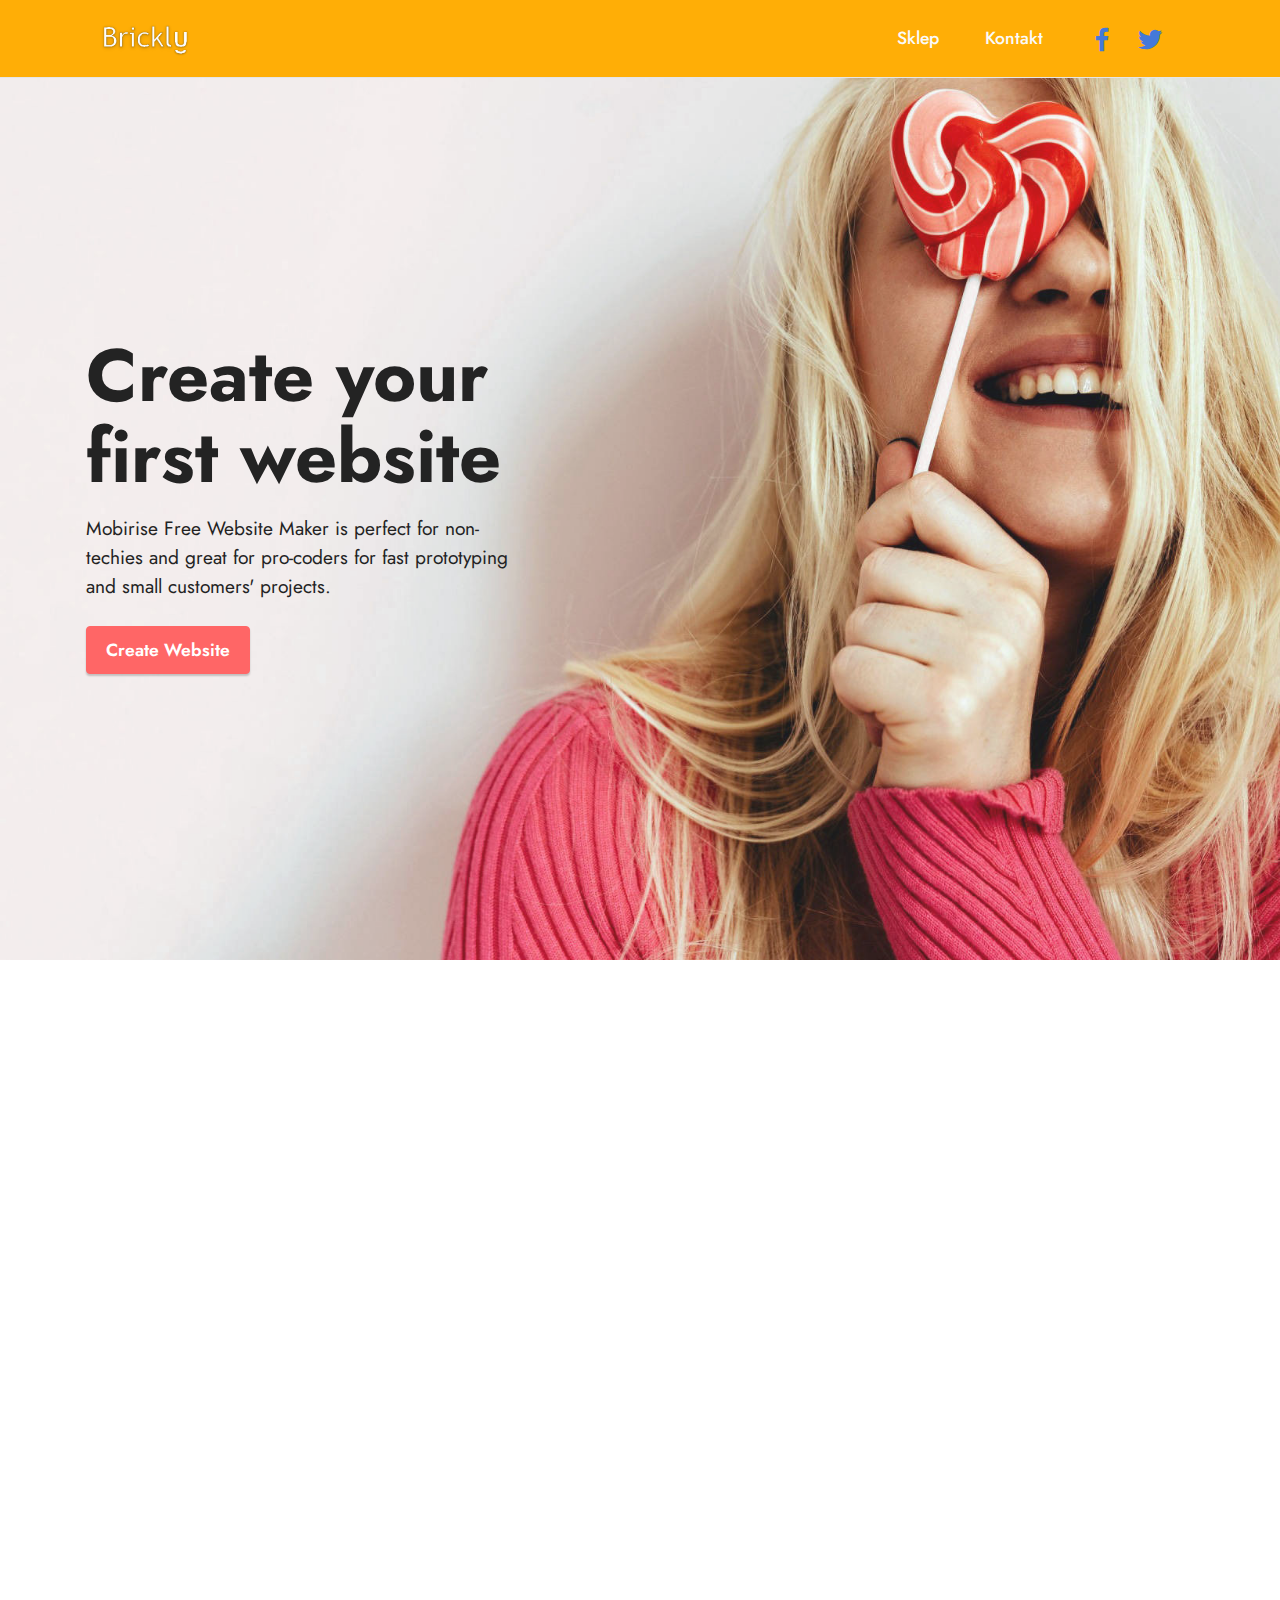
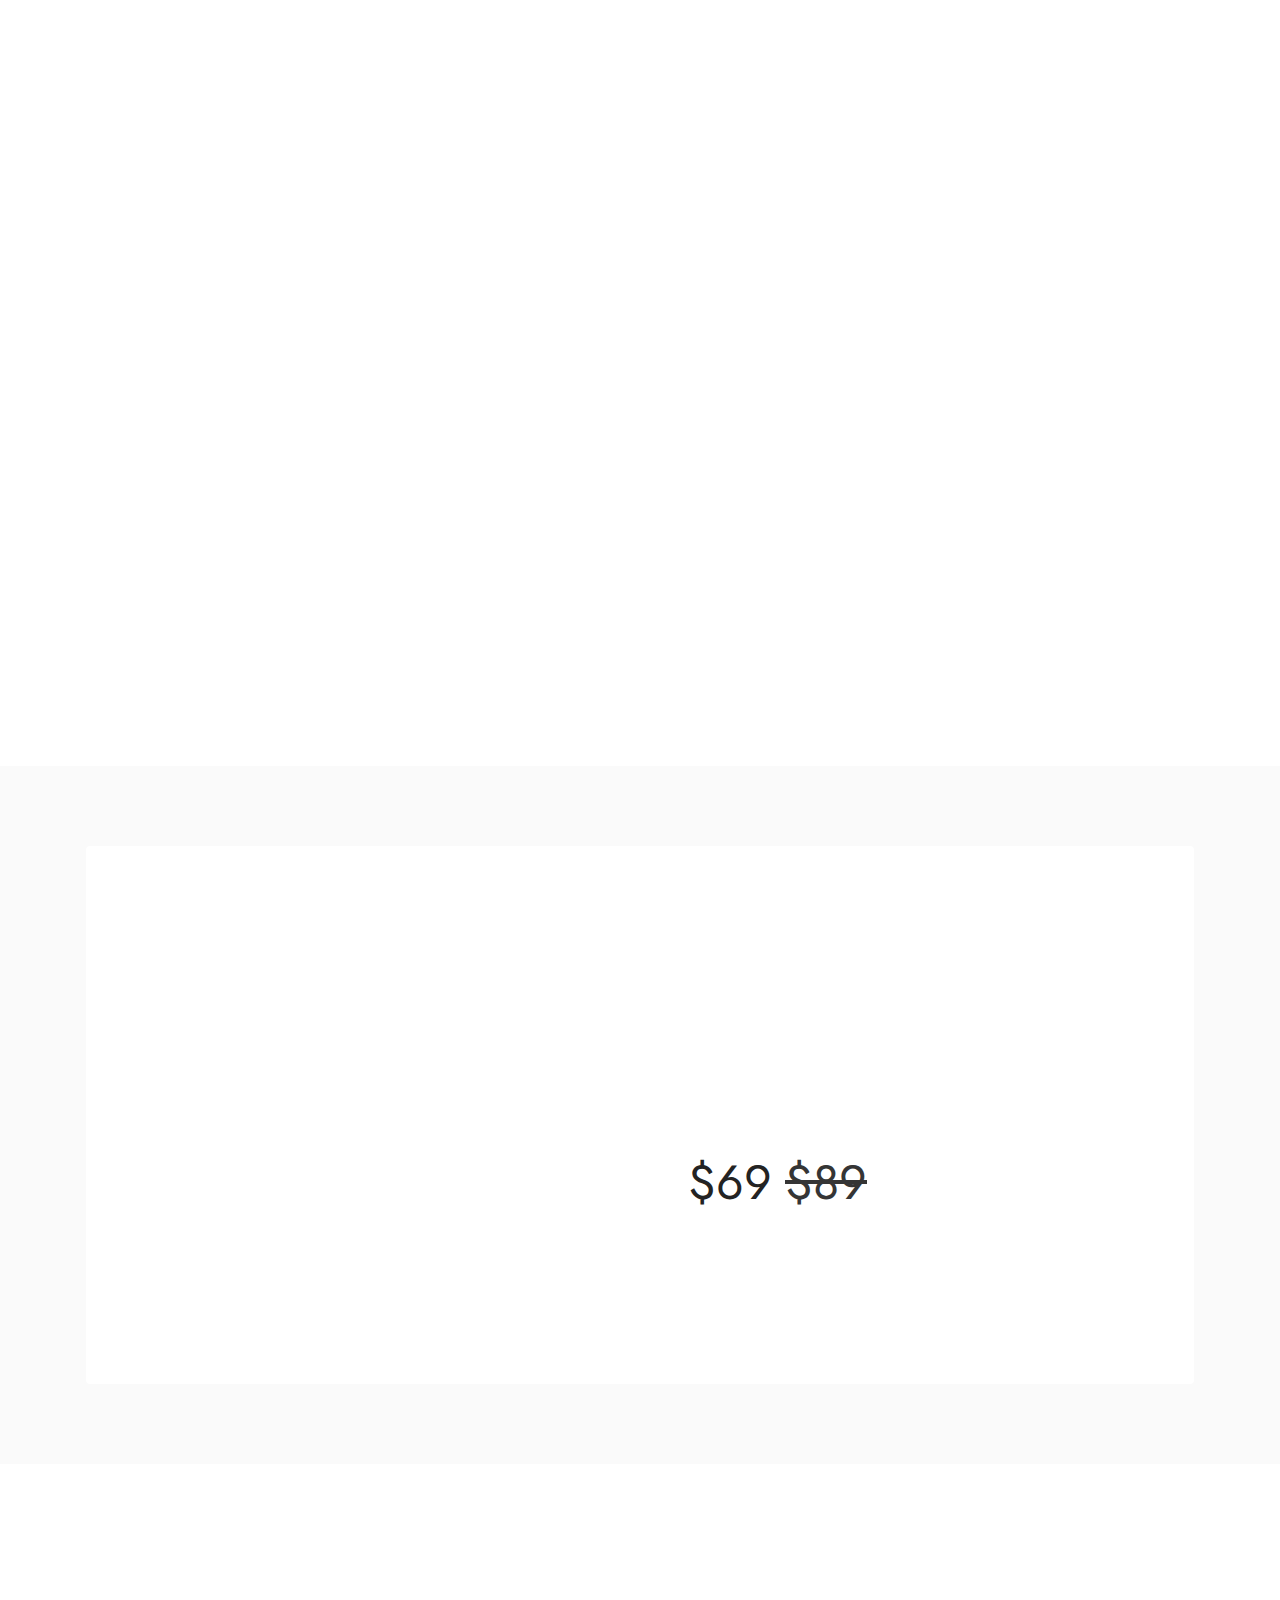
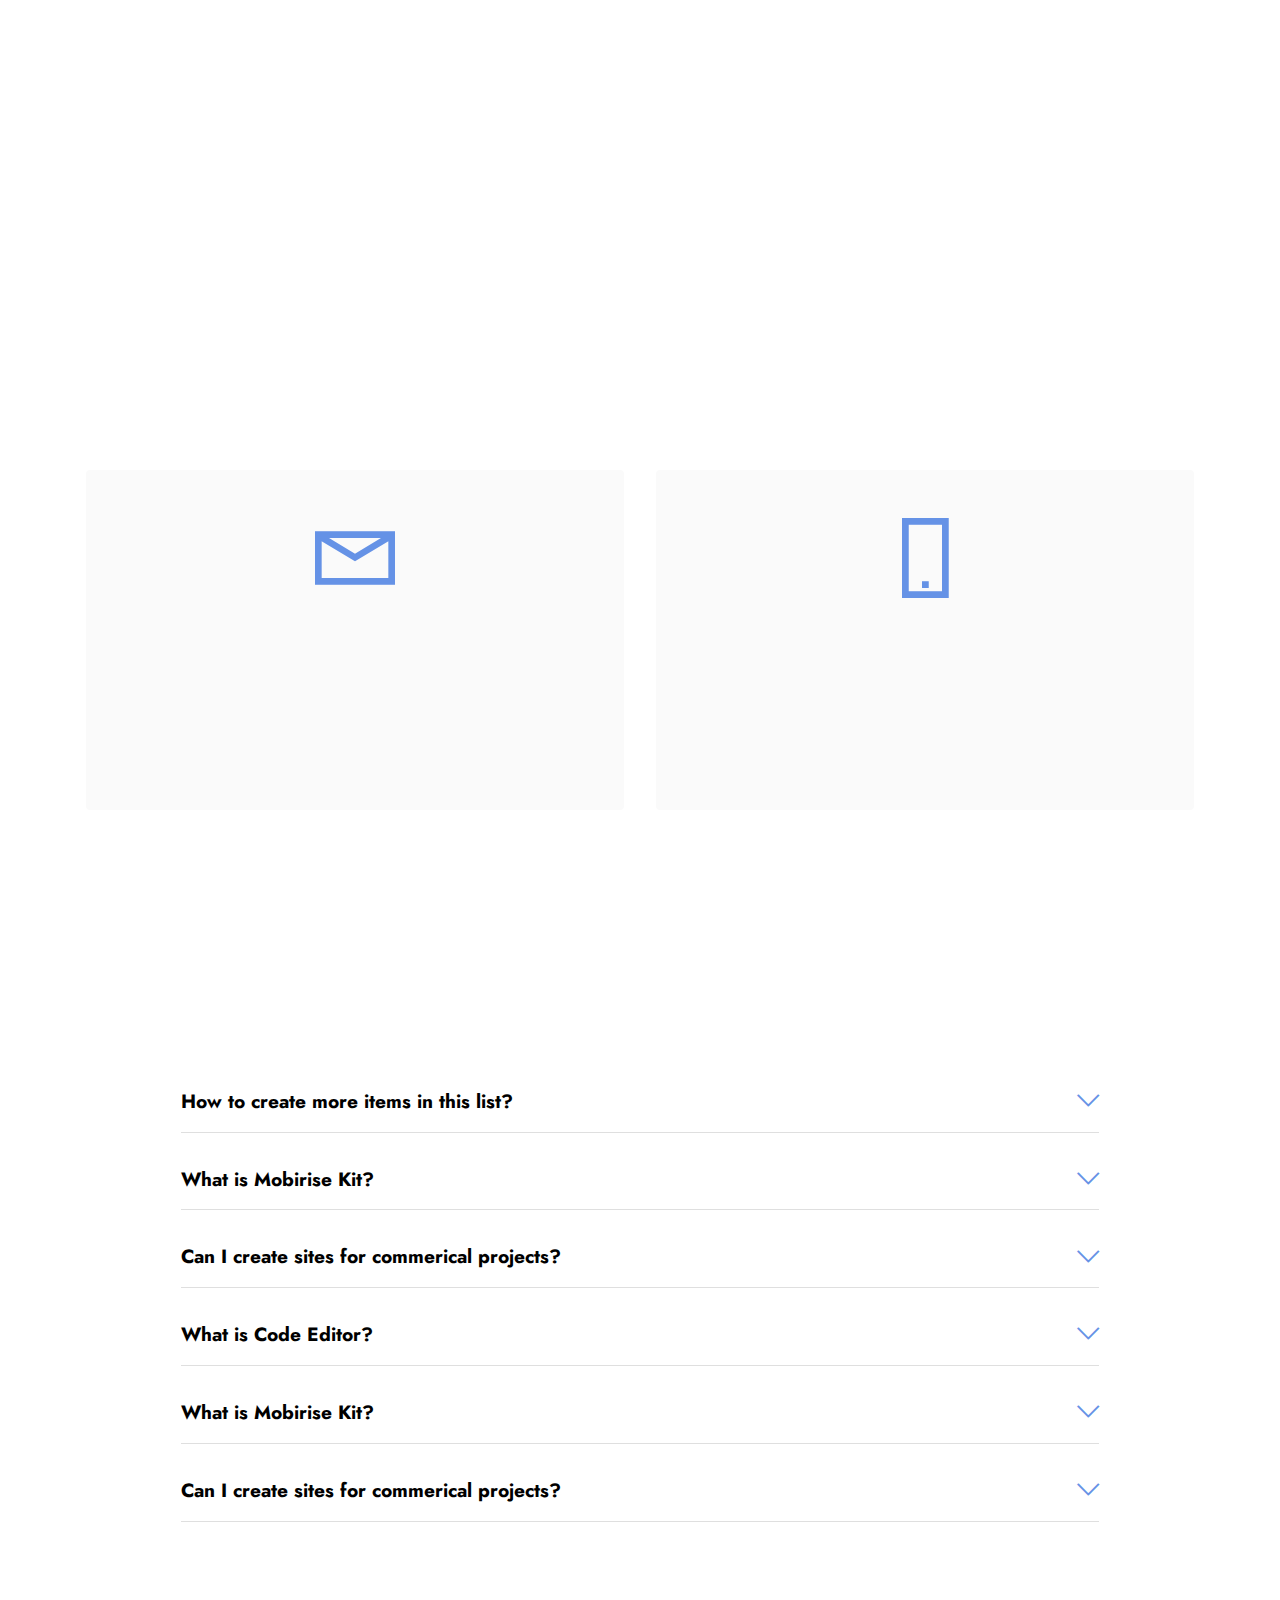
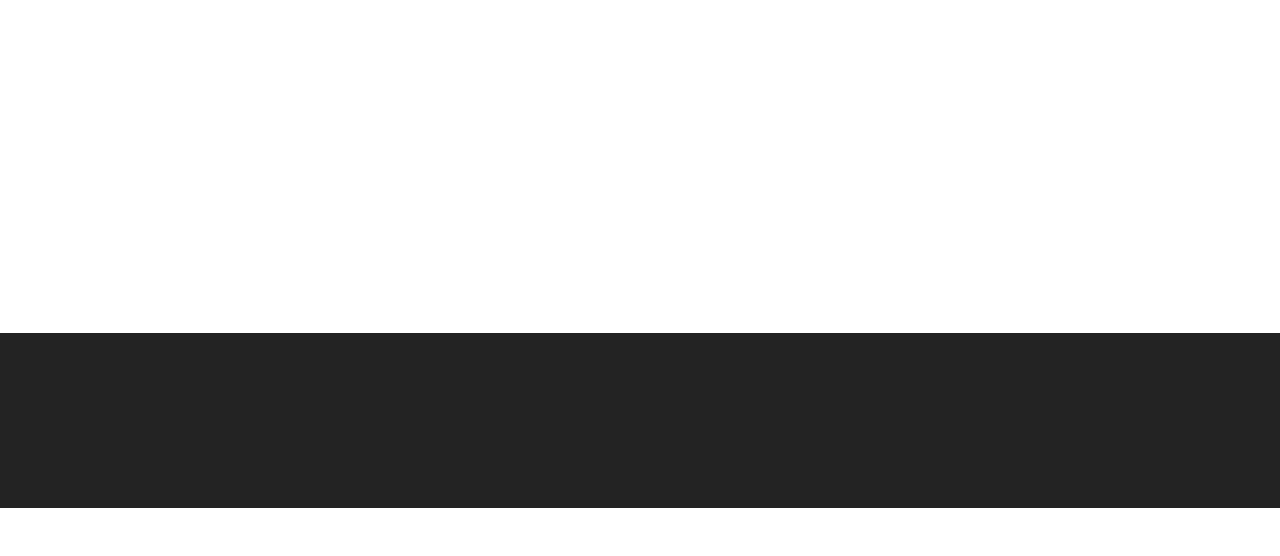
<file: index.html>
<!DOCTYPE html>
<html  >
<head>
  <!-- Site made with Mobirise Website Builder v5.3.10, https://mobirise.com -->
  <meta charset="UTF-8">
  <meta http-equiv="X-UA-Compatible" content="IE=edge">
  <meta name="generator" content="Mobirise v5.3.10, mobirise.com">
  <meta name="viewport" content="width=device-width, initial-scale=1, minimum-scale=1">
  <link rel="shortcut icon" href="assets/images/bez-nazwy-4-200x100.png" type="image/x-icon">
  <meta name="description" content="Sklep internetowy z klockami Lego.">
  
  
  <title>Home</title>
  <link rel="stylesheet" href="assets/web/assets/mobirise-icons2/mobirise2.css">
  <link rel="stylesheet" href="assets/web/assets/mobirise-icons/mobirise-icons.css">
  <link rel="stylesheet" href="assets/tether/tether.min.css">
  <link rel="stylesheet" href="assets/bootstrap/css/bootstrap.min.css">
  <link rel="stylesheet" href="assets/bootstrap/css/bootstrap-grid.min.css">
  <link rel="stylesheet" href="assets/bootstrap/css/bootstrap-reboot.min.css">
  <link rel="stylesheet" href="assets/animatecss/animate.css">
  <link rel="stylesheet" href="assets/dropdown/css/style.css">
  <link rel="stylesheet" href="assets/socicon/css/styles.css">
  <link rel="stylesheet" href="assets/theme/css/style.css">
  <link rel="preload" href="https://fonts.googleapis.com/css?family=Jost:100,200,300,400,500,600,700,800,900,100i,200i,300i,400i,500i,600i,700i,800i,900i&display=swap" as="style" onload="this.onload=null;this.rel='stylesheet'">
  <noscript><link rel="stylesheet" href="https://fonts.googleapis.com/css?family=Jost:100,200,300,400,500,600,700,800,900,100i,200i,300i,400i,500i,600i,700i,800i,900i&display=swap"></noscript>
  <link rel="preload" as="style" href="assets/mobirise/css/mbr-additional.css"><link rel="stylesheet" href="assets/mobirise/css/mbr-additional.css" type="text/css">
  
  
  
  
</head>
<body>
  
  <section class="menu cid-s48OLK6784" once="menu" id="menu1-h">
    
    <nav class="navbar navbar-dropdown navbar-fixed-top navbar-expand-lg">
        <div class="container">
            <div class="navbar-brand">
                <span class="navbar-logo">
                    <a href="index.html">
                        <img src="assets/images/bez-nazwy-4-200x100.png" alt="Mobirise" style="height: 3.8rem;">
                    </a>
                </span>
                
            </div>
            <button class="navbar-toggler" type="button" data-toggle="collapse" data-target="#navbarSupportedContent" aria-controls="navbarNavAltMarkup" aria-expanded="false" aria-label="Toggle navigation">
                <div class="hamburger">
                    <span></span>
                    <span></span>
                    <span></span>
                    <span></span>
                </div>
            </button>
            <div class="collapse navbar-collapse" id="navbarSupportedContent">
                <ul class="navbar-nav nav-dropdown nav-right" data-app-modern-menu="true"><li class="nav-item"><a class="nav-link link text-white text-primary display-4" href="page1.html">Sklep</a></li>
                    <li class="nav-item"><a class="nav-link link text-white display-4" href="index.html#contacts1-m">Kontakt</a></li></ul>
                <div class="icons-menu">
                    <a class="iconfont-wrapper" href="https://mobiri.se" target="_blank">
                        <span class="p-2 mbr-iconfont socicon-facebook socicon"></span>
                    </a>
                    <a class="iconfont-wrapper" href="https://mobiri.se" target="_blank">
                        <span class="p-2 mbr-iconfont socicon-twitter socicon"></span>
                    </a>
                    
                    
                </div>
                
            </div>
        </div>
    </nav>

</section>

<section class="header1 cid-sBPp3U0soJ mbr-fullscreen" id="header1-k">

    

    <div class="mbr-overlay" style="opacity: 0.1; background-color: rgb(250, 250, 250);"></div>

    <div class="container">
        <div class="row">
            <div class="col-12 col-lg-5">
                <h1 class="mbr-section-title mbr-fonts-style mb-3 display-1"><strong>Create your first website</strong></h1>
                
                <p class="mbr-text mbr-fonts-style display-7">
                    Mobirise Free Website Maker is perfect for non-techies and great for pro-coders for fast prototyping and small customers' projects.</p>
                <div class="mbr-section-btn mt-3"><a class="btn btn-secondary display-4" href="https://mobiri.se">Create Website</a></div>
            </div>
        </div>
    </div>
</section>

<section class="features17 cid-sBPq8Af8yo" id="features18-s">

    

    
    <div class="container">
        <div class="mbr-section-head">
            <div class="col-12">
                <h4 class="mbr-section-title mbr-fonts-style align-center mb-0 display-2">
                    <strong>Features</strong>
                </h4>
                
            </div>
        </div>
        <div class="row mt-4">
            <div class="col-12 col-md-6 col-lg-4">
                <div class="card-wrapper mb-4">
                    <div class="card-box align-left">
                        
                        <p class="mbr-text mbr-fonts-style mb-3 display-7">
                            You don't have to code to create your own site. Select one of available themes in the
                            Mobirise sitebuilder.
                            </p><div class="link-wrap">
                                <h6 class="link mbr-fonts-style align-left display-4">
                                    <a class="text-primary" href="#">Learn more &gt;</a>
                                </h6>
                            </div>
                    </div>
                </div>
            </div>
            <div class="col-12 col-md-6 col-lg-4">
                <div class="card-wrapper mb-4">
                    <div class="card-box align-left">
                        
                        <p class="mbr-text mbr-fonts-style mb-3 display-7">
                            All sites you create with the Mobirise web builder are mobile-friendly natively. No special
                            actions required.
                            </p><div class="link-wrap">
                                <h6 class="link mbr-fonts-style align-left display-4">
                                    <a class="text-primary" href="#">Learn more &gt;</a>
                                </h6>
                            </div>
                    </div>
                </div>
            </div>
            <div class="col-12 col-md-6 col-lg-4">
                <div class="card-wrapper mb-4">
                    <div class="card-box align-left">
                        
                        <p class="mbr-text mbr-fonts-style mb-3 display-7">
                            Select the theme that suits you. Each theme in the Mobirise site builder contains a set of
                            unique blocks.
                            </p><div class="link-wrap">
                                <h6 class="link mbr-fonts-style align-left display-4">
                                    <a class="text-primary" href="#">Learn more &gt;</a>
                                </h6>
                            </div>
                    </div>
                </div>
            </div>
            
        </div>
    </div>
</section>

<section class="slider2 cid-sBPq0FFoX4" id="slider2-r">
    

    
    <div class="container">
        <div class="row justify-content-center">
            <div class="col-12 col-md-10">
                <div class="carousel slide" id="sBPEuygPp8" data-interval="5000">
                    
                    <ol class="carousel-indicators">
                        <li data-slide-to="0" class="active" data-target="#sBPEuygPp8"></li>
                        <li data-slide-to="1" data-target="#sBPEuygPp8"></li>
                        <li data-slide-to="2" data-target="#sBPEuygPp8"></li>
                    </ol>
                    <div class="carousel-inner">
                        <div class="carousel-item slider-image item active">
                            <div class="item-wrapper">
                                <img class="d-block w-100" src="assets/images/background3.jpg">
                                <div class="carousel-caption d-none d-md-block">
                                    <h5 class="mbr-section-subtitle mbr-fonts-style display-5">
                                        <strong>Fixed-Height Slider</strong>
                                    </h5>
                                    <p class="mbr-section-text mbr-fonts-style display-7">
                                        Click on the image to edit slides.</p>
                                </div>
                            </div>
                        </div>
                        <div class="carousel-item slider-image item">
                            <div class="item-wrapper">
                                <img class="d-block w-100" src="assets/images/background5.jpg">
                                <div class="carousel-caption d-none d-md-block">
                                    <h5 class="mbr-section-subtitle mbr-fonts-style display-5">
                                        <strong>Fixed-Height Slider</strong>
                                    </h5>
                                    <p class="mbr-section-text mbr-fonts-style display-7">
                                        Click on the image to edit slides.</p>
                                </div>
                            </div>
                        </div>
                        <div class="carousel-item slider-image item">
                            <div class="item-wrapper">
                                <img class="d-block w-100" src="assets/images/background8.jpg">
                                <div class="carousel-caption d-none d-md-block">
                                    <h5 class="mbr-section-subtitle mbr-fonts-style display-5">
                                        <strong>Fixed-Height Slider</strong>
                                    </h5>
                                    <p class="mbr-section-text mbr-fonts-style display-7">
                                        Click on the image to edit slides.</p>
                                </div>
                            </div>
                        </div>
                    </div>
                    <a class="carousel-control carousel-control-prev" role="button" data-slide="prev" href="#sBPEuygPp8">
                        <span class="mobi-mbri mobi-mbri-arrow-prev" aria-hidden="true"></span>
                        <span class="sr-only">Previous</span>
                    </a>
                    <a class="carousel-control carousel-control-next" role="button" data-slide="next" href="#sBPEuygPp8">
                        <span class="mobi-mbri mobi-mbri-arrow-next" aria-hidden="true"></span>
                        <span class="sr-only">Next</span>
                    </a>
                </div>
            </div>
        </div>
    </div>
</section>

<section class="features6 cid-sBPqCkh52Z" id="features7-u">
    <!---->
    

    
    <div class="container">
        <div class="card-wrapper">
            <div class="row align-items-center">
                <div class="col-12 col-lg-6">
                    <div class="image-wrapper">
                        <img src="assets/images/product2.jpg" alt="Mobirise">
                    </div>
                </div>
                <div class="col-12 col-lg">
                    <div class="text-box">
                        <h5 class="mbr-title mbr-fonts-style display-2">
                            <strong>Special Offer</strong>
                        </h5>
                        <p class="mbr-text mbr-fonts-style display-7">If you're wondering how to build a website, Mobirise can be the answer. Start creating your website with pre-made blocks and place your own content. Select the theme that suits you. Each theme contains a set of unique blocks.</p>
                        <div class="cost">
                            <span class="currentcost mbr-fonts-style pr-2 display-2">$69</span>
                            <span class="oldcost mbr-fonts-style display-2">$89</span>
                        </div>
                        <div class="mbr-section-btn pt-3">
                            <a href="https://mobiri.se" class="btn btn-primary display-4">Buy Now</a>
                        </div>
                    </div>
                </div>
            </div>
        </div>
    </div>
</section>

<section class="content9 cid-sBPqyBqpAp" id="content9-t">
    

    <div class="container">
        <div class="row justify-content-center">
            <div class="counter-container col-md-12 col-lg-10">
                
                <div class="mbr-text mbr-fonts-style display-7">
                    <ol>
                        <li><strong>No Coding </strong>You don't have to code to create your own site. Select one of available themes in the Mobirise sitebuilder. <a href="https://mobiri.se/">Try it now!</a></li>
                        <li><strong>Mobile Friendly. </strong>All sites you create with the Mobirise web builder are mobile-friendly natively. No special actions required. <a href="https://mobiri.se/">Try it now!</a></li>
                        <li><strong>Unique Styles. </strong>Select the theme that suits you. Each theme in the Mobirise site builder contains a set of unique blocks. <a href="https://mobiri.se/">Try it now!</a></li>
                    </ol>
                </div>
            </div>
        </div>
    </div>
</section>

<section class="contacts1 cid-sBPpgJqDD8" id="contacts1-m">

    

    
    <div class="container">
        <div class="mbr-section-head">
            <h3 class="mbr-section-title mbr-fonts-style align-center mb-0 display-2">
                <strong>Contacts</strong>
            </h3>
            <h4 class="mbr-section-subtitle mbr-fonts-style align-center mb-0 mt-2 display-5">
                Contacts Subtitle
            </h4>
        </div>
        <div class="row justify-content-center mt-4">
            <div class="card col-12 col-lg-6">
                <div class="card-wrapper">
                    <div class="card-box align-center">
                        <div class="image-wrapper">
                            <span class="mbr-iconfont mobi-mbri-letter mobi-mbri"></span>
                        </div>
                        <h4 class="card-title mbr-fonts-style mb-2 display-2">
                            <strong>Email</strong>
                        </h4>
                        <p class="mbr-text mbr-fonts-style mb-2 display-4">
                            We will reply as soon as possible</p>
                        <h5 class="link mbr-fonts-style display-7"><a href="mailto:info@site.com" class="text-primary">Send us an
                                email</a>
                        </h5>
                    </div>
                </div>
            </div>
            <div class="card col-12 col-lg-6">
                <div class="card-wrapper">
                    <div class="card-box align-center">
                        <div class="image-wrapper">
                            <span class="mbr-iconfont mobi-mbri-mobile-2 mobi-mbri"></span>
                        </div>
                        <h4 class="card-title mbr-fonts-style align-center mb-2 display-2">
                            <strong>Phone</strong>
                        </h4>
                        <p class="mbr-text mbr-fonts-style mb-2 display-4">
                            Mon - Fri 09:00 - 18:00</p>
                        <h5 class="link mbr-black mbr-fonts-style display-7">
                            <a href="tel:+12345678910" class="text-primary">Call (800) 123 45 67</a>
                        </h5>
                    </div>
                </div>
            </div>
        </div>
    </div>
</section>

<section class="content17 cid-sBPpukryZH" id="content17-p">

    

    
    
    <div class="container">
        
            <div class="row justify-content-center">
                <div class="col-12 col-md-10">
                    <div class="section-head align-center mb-4">
                        <h3 class="mbr-section-title mb-0 mbr-fonts-style display-2">
                            <strong>Toggle FAQ</strong>
                        </h3>
                        
                    </div>
                    
                    <div id="bootstrap-toggle" class="toggle-panel accordionStyles tab-content">
                        <div class="card mb-3">
                            <div class="card-header" role="tab" id="headingOne">
                                <a role="button" class="collapsed panel-title text-black" data-toggle="collapse" data-core="" href="#collapse1_13" aria-expanded="false" aria-controls="collapse1">
                                    <h6 class="panel-title-edit mbr-fonts-style mb-0 display-7"><strong>How to create more items in this list?</strong>
                                </h6>
                                    <span class="sign mbr-iconfont mbri-arrow-down"></span>
                                </a>
                            </div>
                            <div id="collapse1_13" class="panel-collapse noScroll collapse" role="tabpanel" aria-labelledby="headingOne">
                                <div class="panel-body">
                                    <p class="mbr-fonts-style panel-text display-7">The number of items is limited in this block. Open
                                    the Block parameters to change the amount of items.</p>
                                </div>
                            </div>
                        </div>
                        <div class="card mb-3">
                            <div class="card-header" role="tab" id="headingTwo">
                                <a role="button" class="collapsed panel-title text-black" data-toggle="collapse" data-core="" href="#collapse2_13" aria-expanded="false" aria-controls="collapse2">
                                    <h6 class="panel-title-edit mbr-fonts-style mb-0 display-7"><strong>What is Mobirise Kit?</strong>
                                </h6>
                                    <span class="sign mbr-iconfont mbri-arrow-down"></span>
                                </a>

                            </div>
                            <div id="collapse2_13" class="panel-collapse noScroll collapse" role="tabpanel" aria-labelledby="headingTwo">
                                <div class="panel-body">
                                    <p class="mbr-fonts-style panel-text display-7">Mobirise Kit is a service that provides the access to all current and new themes/extensions developed by Mobirise. New themes/extensions are released every month and will be available in your account during your plan period, without any additional charge.</p>
                                </div>
                            </div>
                        </div>
                        <div class="card mb-3">
                            <div class="card-header" role="tab" id="headingThree">
                                <a role="button" class="collapsed panel-title text-black" data-toggle="collapse" data-core="" href="#collapse3_13" aria-expanded="false" aria-controls="collapse3">
                                    <h6 class="panel-title-edit mbr-fonts-style mb-0 display-7"><strong>Can I create sites for commerical projects?</strong>
                                </h6>
                                    <span class="sign mbr-iconfont mbri-arrow-down"></span>
                                </a>
                            </div>
                            <div id="collapse3_13" class="panel-collapse noScroll collapse" role="tabpanel" aria-labelledby="headingThree">
                                <div class="panel-body">
                                    <p class="mbr-fonts-style panel-text display-7">Yes, Mobirise is free for both non-profit and commercial sites.</p>
                                </div>
                            </div>
                        </div>
                        <div class="card mb-3">
                            <div class="card-header" role="tab" id="headingThree">
                                <a role="button" class="collapsed panel-title text-black" data-toggle="collapse" data-core="" href="#collapse4_13" aria-expanded="false" aria-controls="collapse4">
                                    <h6 class="panel-title-edit mbr-fonts-style mb-0 display-7"><strong>What is Code Editor?</strong>
                                </h6>
                                    <span class="sign mbr-iconfont mbri-arrow-down"></span>
                                </a>
                            </div>
                            <div id="collapse4_13" class="panel-collapse noScroll collapse" role="tabpanel" aria-labelledby="headingThree">
                                <div class="panel-body">
                                    <p class="mbr-fonts-style panel-text display-7">
                                       This extension allows editing the code of block in the app. Also, it's possible to add code to the head and body parts of pages.</p>
                                </div>
                            </div>
                        </div>
                        <div class="card mb-3">
                            <div class="card-header" role="tab" id="headingThree">
                                <a role="button" class="collapsed panel-title text-black" data-toggle="collapse" data-core="" href="#collapse5_13" aria-expanded="false" aria-controls="collapse5">
                                   <h6 class="panel-title-edit mbr-fonts-style mb-0 display-7"><strong>What is Mobirise Kit?</strong></h6>
                                        <span class="mbr-iconfont mobi-mbri-arrow-down mobi-mbri"></span>
                                </a>
                            </div>
                            <div id="collapse5_13" class="panel-collapse noScroll collapse" role="tabpanel" aria-labelledby="headingThree">
                                <div class="panel-body">
                                    <p class="mbr-fonts-style panel-text display-7">
                                       Mobirise Kit is a service that provides the access to all current and new themes/extensions developed by Mobirise. New themes/extensions are released every month and will be available in your account during your plan period, without any additional charge.</p>
                                </div>
                            </div>
                        </div>
                        <div class="card mb-3">
                            <div class="card-header" role="tab" id="headingThree">
                                <a role="button" class="collapsed panel-title text-black" data-toggle="collapse" data-core="" href="#collapse6_13" aria-expanded="false" aria-controls="collapse6">
                                    <h6 class="panel-title-edit mbr-fonts-style mb-0 display-7"><strong>Can I create sites for commerical projects?</strong></h6>
                                    <span class="mbr-iconfont mobi-mbri-arrow-down mobi-mbri"></span>
                                </a>
                            </div>
                            <div id="collapse6_13" class="panel-collapse noScroll collapse" role="tabpanel" aria-labelledby="headingThree">
                                <div class="panel-body">
                                    <p class="mbr-fonts-style panel-text display-7">
                                       Yes, Mobirise is free for both non-profit and commercial sites.</p>
                                </div>
                            </div>
                        </div>
                    </div>
                </div>
            </div>
        </div>
</section>

<section class="share3 cid-sBPpXdKN8X" id="share3-q">
    
     
    
    

    <div class="container">
        <div class="media-container-row">
            <div class="col-12">
                <h3 class="mbr-section-title align-center mb-3 mbr-fonts-style display-2">
                    <strong>Follow Us!</strong>
                </h3>
                <div class="social-list align-center">
                   
                    <a class="iconfont-wrapper bg-facebook m-2 " target="_blank" href="https://mobiri.se">
                            <span class="socicon-facebook socicon"></span>
                        </a>
                        <a class="iconfont-wrapper bg-twitter m-2" href="https://mobiri.se" target="_blank">
                            <span class="socicon-twitter socicon"></span>
                        </a>
                        <a class="iconfont-wrapper bg-instagram m-2" href="https://mobiri.se" target="_blank">
                            <span class="socicon-instagram socicon"></span>
                        </a>
                        
                        
                        
                        
                        
                        
                        
                        
                </div>
            </div>
        </div>
    </div>
</section>

<section class="footer3 cid-s48P1Icc8J" once="footers" id="footer3-i">

    

    

    <div class="container">
        <div class="media-container-row align-center mbr-white">
            <div class="row row-links">
                <ul class="foot-menu">
                    
                    
                    
                    
                    
                <li class="foot-menu-item mbr-fonts-style display-7"><a href="https://mobirise.com/help/" class="text-success">Help Center</a></li><li class="foot-menu-item mbr-fonts-style display-7"><a href="http://forums.mobirise.com/" class="text-success">Mobirise Forums</a></li><li class="foot-menu-item mbr-fonts-style display-7"><a href="https://mobirise.com/" class="text-success">Mobirise.com</a></li></ul>
            </div>
            <div class="row social-row">
                <div class="social-list align-right pb-2">
                    
                    
                    
                    
                    
                    
                <div class="soc-item">
                        <a href="https://twitter.com/mobirise" target="_blank">
                            <span class="socicon-twitter socicon mbr-iconfont mbr-iconfont-social"></span>
                        </a>
                    </div><div class="soc-item">
                        <a href="https://www.facebook.com/pages/Mobirise/1616226671953247" target="_blank">
                            <span class="socicon-facebook socicon mbr-iconfont mbr-iconfont-social"></span>
                        </a>
                    </div><div class="soc-item">
                        <a href="https://www.youtube.com/c/mobirise" target="_blank">
                            <span class="socicon-youtube socicon mbr-iconfont mbr-iconfont-social"></span>
                        </a>
                    </div><div class="soc-item">
                        <a href="https://instagram.com/mobirise" target="_blank">
                            <span class="mbr-iconfont mbr-iconfont-social socicon-instagram socicon"></span>
                        </a>
                    </div></div>
            </div>
            <div class="row row-copirayt">
                <p class="mbr-text mb-0 mbr-fonts-style mbr-white align-center display-7">
                    © Copyright 2020 Mobirise. All Rights Reserved.
                </p>
            </div>
        </div>
    </div>
</section><section style="background-color: #fff; font-family: -apple-system, BlinkMacSystemFont, 'Segoe UI', 'Roboto', 'Helvetica Neue', Arial, sans-serif; color:#aaa; font-size:12px; padding: 0; align-items: center; display: flex;"><a href="https://mobirise.site/t" style="flex: 1 1; height: 3rem; padding-left: 1rem;"></a><p style="flex: 0 0 auto; margin:0; padding-right:1rem;"><a href="https://mobirise.site/c" style="color:#aaa;">The</a> web page was designed with Mobirise</p></section><script src="assets/web/assets/jquery/jquery.min.js"></script>  <script src="assets/popper/popper.min.js"></script>  <script src="assets/tether/tether.min.js"></script>  <script src="assets/bootstrap/js/bootstrap.min.js"></script>  <script src="assets/smoothscroll/smooth-scroll.js"></script>  <script src="assets/viewportchecker/jquery.viewportchecker.js"></script>  <script src="assets/dropdown/js/nav-dropdown.js"></script>  <script src="assets/dropdown/js/navbar-dropdown.js"></script>  <script src="assets/touchswipe/jquery.touch-swipe.min.js"></script>  <script src="assets/mbr-switch-arrow/mbr-switch-arrow.js"></script>  <script src="assets/theme/js/script.js"></script>  
  
  
 <div id="scrollToTop" class="scrollToTop mbr-arrow-up"><a style="text-align: center;"><i class="mbr-arrow-up-icon mbr-arrow-up-icon-cm cm-icon cm-icon-smallarrow-up"></i></a></div>
    <input name="animation" type="hidden">
  </body>
</html>
</file>
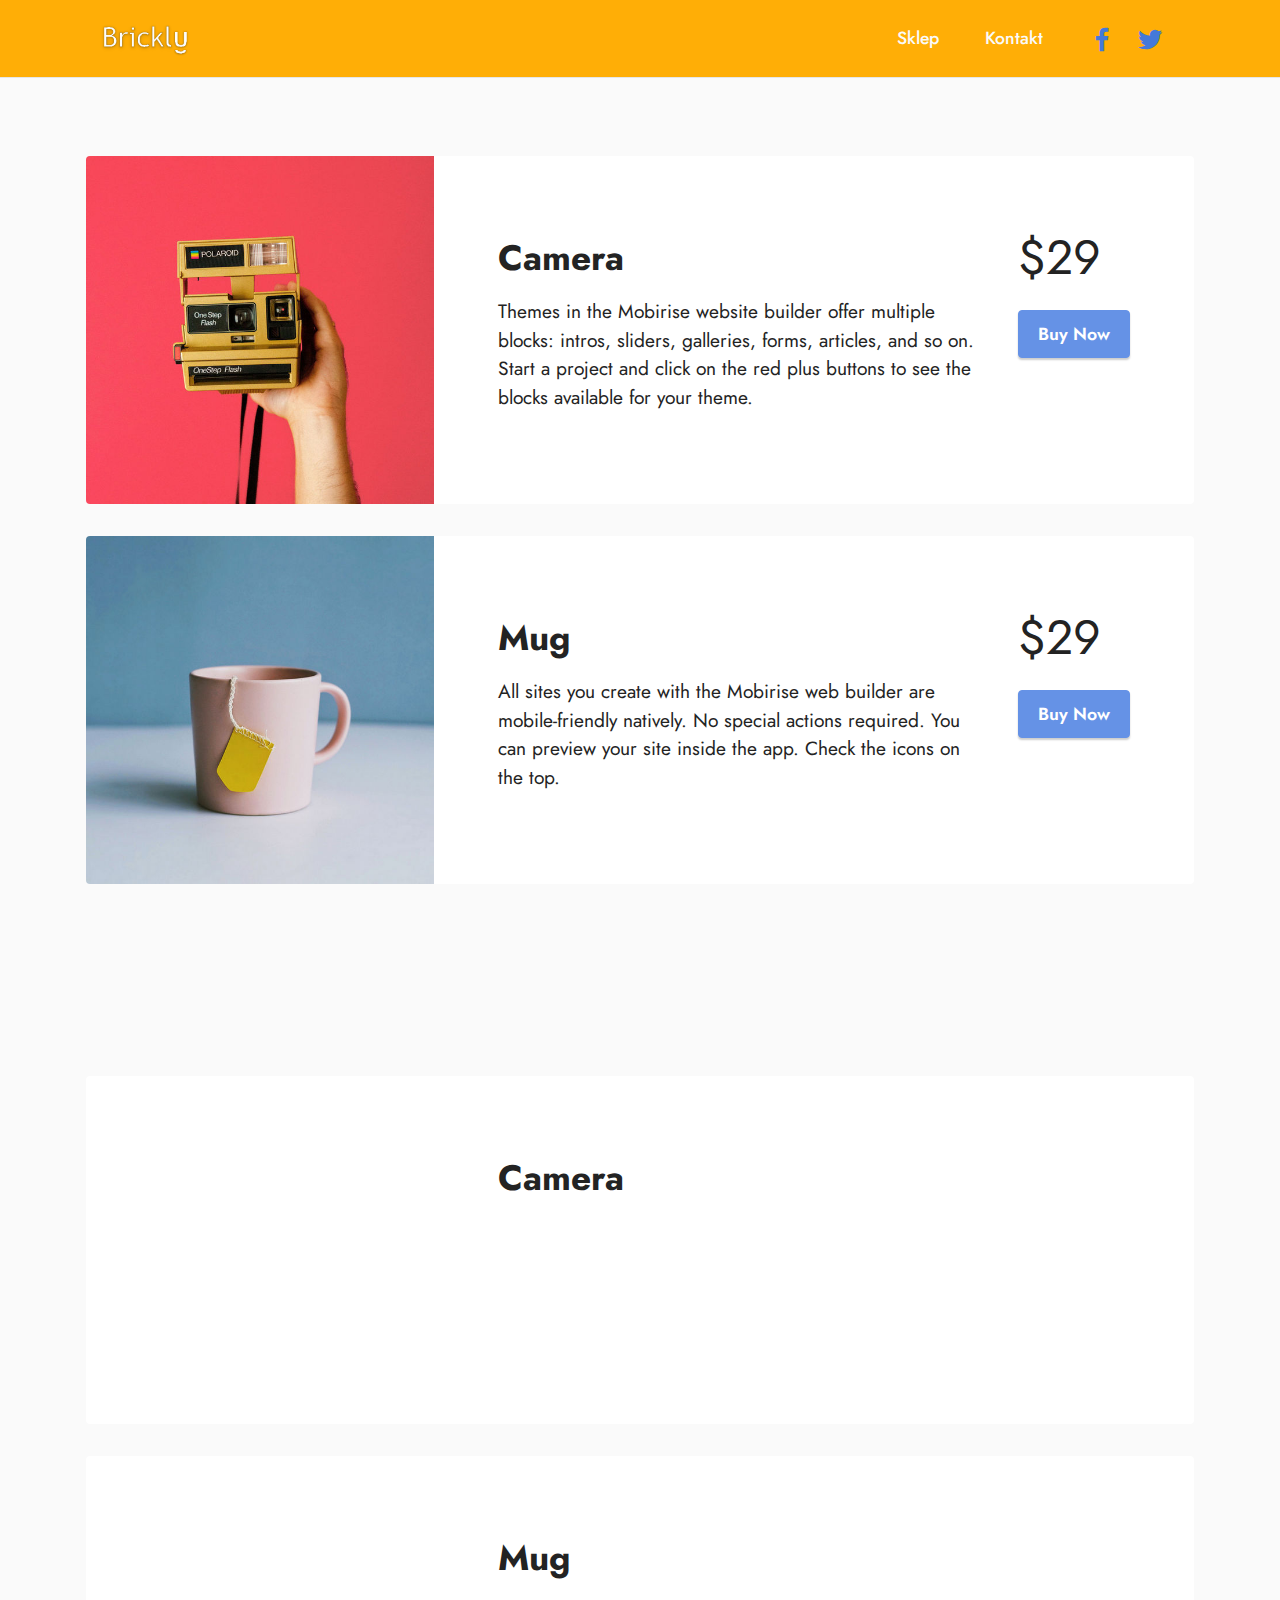
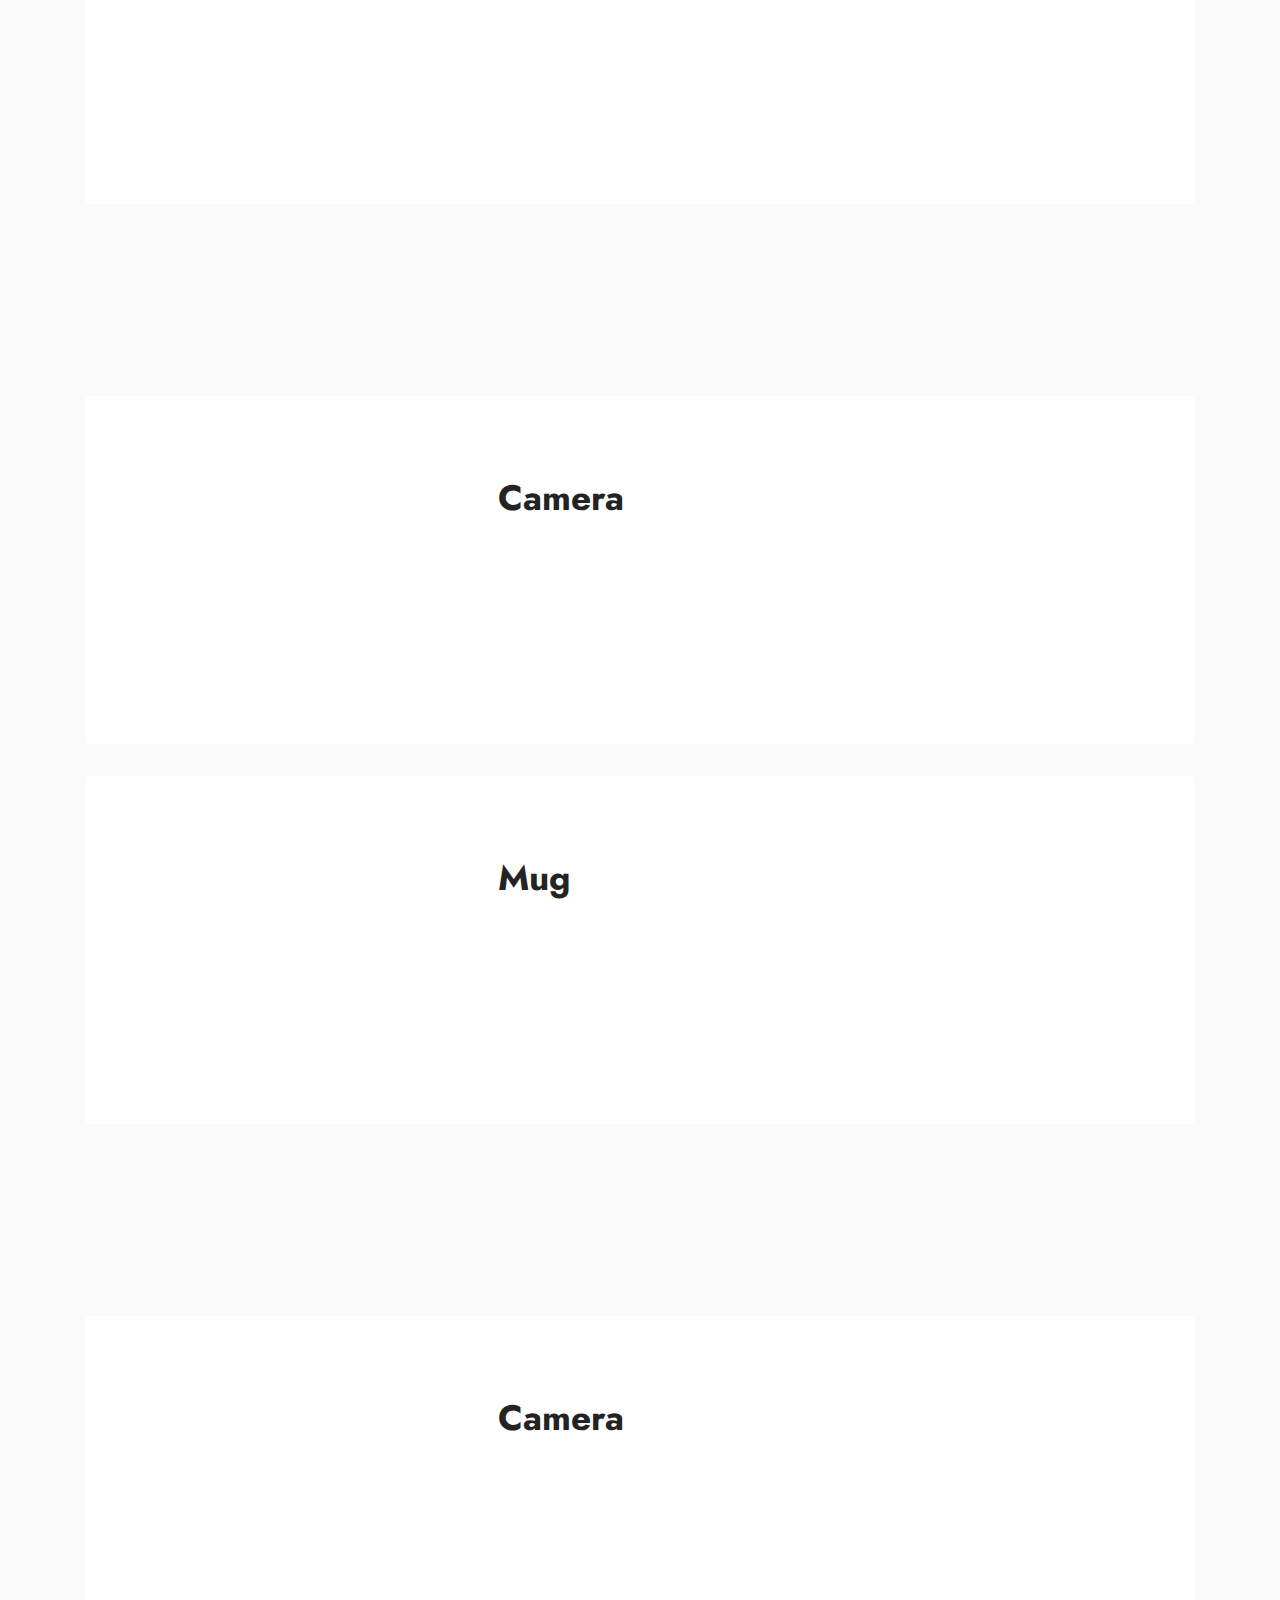
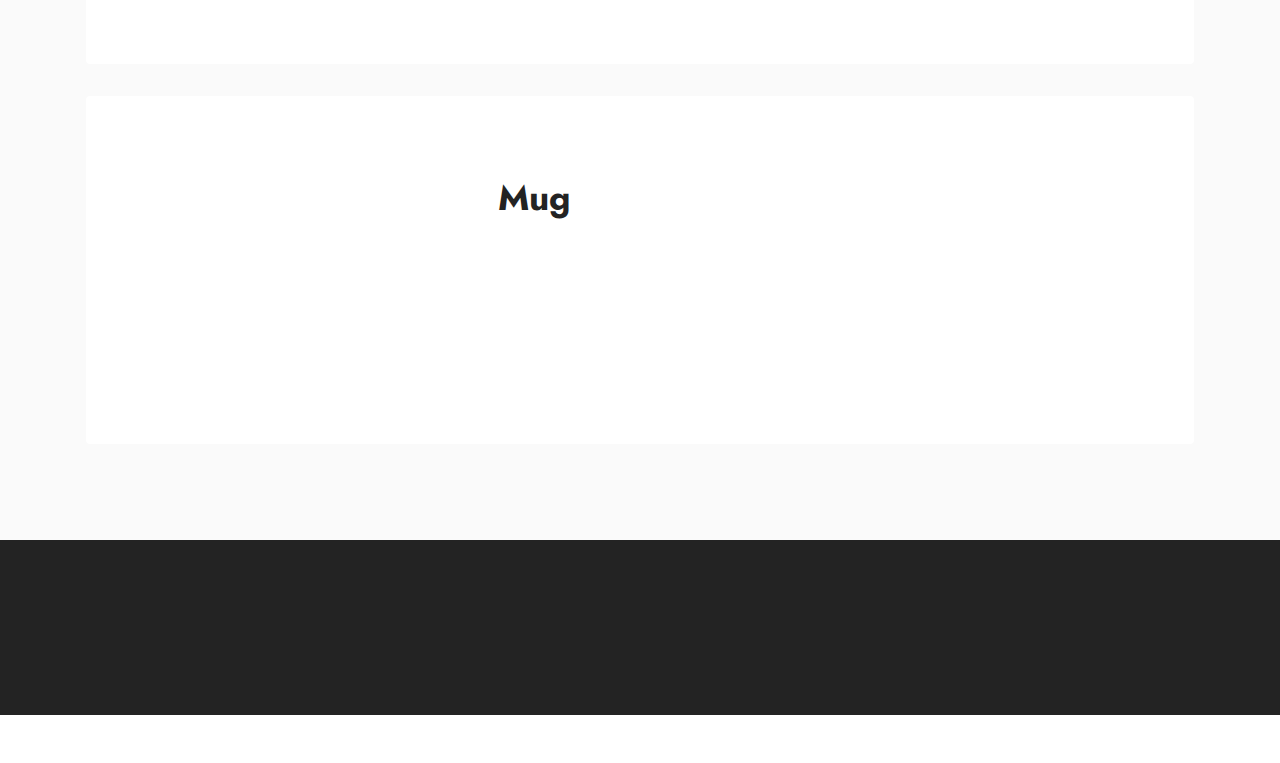
<file: page1.html>
<!DOCTYPE html>
<html  >
<head>
  <!-- Site made with Mobirise Website Builder v5.3.10, https://mobirise.com -->
  <meta charset="UTF-8">
  <meta http-equiv="X-UA-Compatible" content="IE=edge">
  <meta name="generator" content="Mobirise v5.3.10, mobirise.com">
  <meta name="viewport" content="width=device-width, initial-scale=1, minimum-scale=1">
  <link rel="shortcut icon" href="assets/images/bez-nazwy-4-200x100.png" type="image/x-icon">
  <meta name="description" content="">
  
  
  <title>sklep</title>
  <link rel="stylesheet" href="assets/tether/tether.min.css">
  <link rel="stylesheet" href="assets/bootstrap/css/bootstrap.min.css">
  <link rel="stylesheet" href="assets/bootstrap/css/bootstrap-grid.min.css">
  <link rel="stylesheet" href="assets/bootstrap/css/bootstrap-reboot.min.css">
  <link rel="stylesheet" href="assets/animatecss/animate.css">
  <link rel="stylesheet" href="assets/dropdown/css/style.css">
  <link rel="stylesheet" href="assets/socicon/css/styles.css">
  <link rel="stylesheet" href="assets/theme/css/style.css">
  <link rel="preload" href="https://fonts.googleapis.com/css?family=Jost:100,200,300,400,500,600,700,800,900,100i,200i,300i,400i,500i,600i,700i,800i,900i&display=swap" as="style" onload="this.onload=null;this.rel='stylesheet'">
  <noscript><link rel="stylesheet" href="https://fonts.googleapis.com/css?family=Jost:100,200,300,400,500,600,700,800,900,100i,200i,300i,400i,500i,600i,700i,800i,900i&display=swap"></noscript>
  <link rel="preload" as="style" href="assets/mobirise/css/mbr-additional.css"><link rel="stylesheet" href="assets/mobirise/css/mbr-additional.css" type="text/css">
  
  
  
  
</head>
<body>
  
  <section class="menu cid-s48OLK6784" once="menu" id="menu1-v">
    
    <nav class="navbar navbar-dropdown navbar-fixed-top navbar-expand-lg">
        <div class="container">
            <div class="navbar-brand">
                <span class="navbar-logo">
                    <a href="index.html">
                        <img src="assets/images/bez-nazwy-4-200x100.png" alt="Mobirise" style="height: 3.8rem;">
                    </a>
                </span>
                
            </div>
            <button class="navbar-toggler" type="button" data-toggle="collapse" data-target="#navbarSupportedContent" aria-controls="navbarNavAltMarkup" aria-expanded="false" aria-label="Toggle navigation">
                <div class="hamburger">
                    <span></span>
                    <span></span>
                    <span></span>
                    <span></span>
                </div>
            </button>
            <div class="collapse navbar-collapse" id="navbarSupportedContent">
                <ul class="navbar-nav nav-dropdown nav-right" data-app-modern-menu="true"><li class="nav-item"><a class="nav-link link text-white text-primary display-4" href="page1.html">Sklep</a></li>
                    <li class="nav-item"><a class="nav-link link text-white display-4" href="index.html#contacts1-m">Kontakt</a></li></ul>
                <div class="icons-menu">
                    <a class="iconfont-wrapper" href="https://mobiri.se" target="_blank">
                        <span class="p-2 mbr-iconfont socicon-facebook socicon"></span>
                    </a>
                    <a class="iconfont-wrapper" href="https://mobiri.se" target="_blank">
                        <span class="p-2 mbr-iconfont socicon-twitter socicon"></span>
                    </a>
                    
                    
                </div>
                
            </div>
        </div>
    </nav>

</section>

<section class="features8 cid-sBPC1DSEp2" xmlns="http://www.w3.org/1999/html" id="features9-x">
    
    

    

    <div class="container">
        <div class="card">
            <div class="card-wrapper">
                <div class="row align-items-center">
                    <div class="col-12 col-md-4">
                        <div class="image-wrapper">
                            <img src="assets/images/product1.jpg" alt="Mobirise">
                        </div>
                    </div>
                    <div class="col-12 col-md">
                        <div class="card-box">
                            <div class="row">
                                <div class="col-md">
                                    <h6 class="card-title mbr-fonts-style display-5">
                                        <strong>Camera</strong>
                                    </h6>
                                    <p class="mbr-text mbr-fonts-style display-7">
                                        Themes in the Mobirise website builder offer multiple blocks: intros, sliders, galleries, forms, articles, and so on. Start a project and click on the red plus buttons to see the blocks available for your theme.
                                    </p>
                                </div>
                                <div class="col-md-auto">
                                    <p class="price mbr-fonts-style display-2">$29</p>
                                    <div class="mbr-section-btn"><a href="https://mobiri.se" class="btn btn-primary display-4">
                                            Buy Now
                                        </a></div>
                                </div>
                                <div></div>
                            </div>
                        </div>
                    </div>
                </div>
            </div>
        </div>
        <div class="card">
            <div class="card-wrapper">
                <div class="row align-items-center">
                    <div class="col-12 col-md-4">
                        <div class="image-wrapper">
                            <img src="assets/images/product2.jpg" alt="Mobirise">
                        </div>
                    </div>
                    <div class="col-12 col-md">
                        <div class="card-box">
                            <div class="row">
                                <div class="col-md">
                                    <h6 class="card-title mbr-fonts-style display-5">
                                        <strong>Mug</strong>
                                    </h6>
                                    <p class="mbr-text mbr-fonts-style display-7">
                                        All sites you create with the Mobirise web builder are mobile-friendly natively. No special actions required. You can preview your site inside the app. Check the icons on the top.
                                    </p>
                                </div>
                                <div class="col-md-auto">
                                    <p class="price mbr-fonts-style display-2">$29</p>
                                    <div class="mbr-section-btn">
                                        <a href="https://mobiri.se" class="btn btn-primary display-4">
                                            Buy Now
                                        </a>
                                    </div>
                                </div>
                                <div></div>
                            </div>
                        </div>
                    </div>
                </div>
            </div>
        </div>
        
    </div>
</section>

<section class="features8 cid-sBPC1YHEsL" xmlns="http://www.w3.org/1999/html" id="features9-y">
    
    

    

    <div class="container">
        <div class="card">
            <div class="card-wrapper">
                <div class="row align-items-center">
                    <div class="col-12 col-md-4">
                        <div class="image-wrapper">
                            <img src="assets/images/product1.jpg" alt="Mobirise">
                        </div>
                    </div>
                    <div class="col-12 col-md">
                        <div class="card-box">
                            <div class="row">
                                <div class="col-md">
                                    <h6 class="card-title mbr-fonts-style display-5">
                                        <strong>Camera</strong>
                                    </h6>
                                    <p class="mbr-text mbr-fonts-style display-7">
                                        Themes in the Mobirise website builder offer multiple blocks: intros, sliders, galleries, forms, articles, and so on. Start a project and click on the red plus buttons to see the blocks available for your theme.
                                    </p>
                                </div>
                                <div class="col-md-auto">
                                    <p class="price mbr-fonts-style display-2">$29</p>
                                    <div class="mbr-section-btn"><a href="https://mobiri.se" class="btn btn-primary display-4">
                                            Buy Now
                                        </a></div>
                                </div>
                                <div></div>
                            </div>
                        </div>
                    </div>
                </div>
            </div>
        </div>
        <div class="card">
            <div class="card-wrapper">
                <div class="row align-items-center">
                    <div class="col-12 col-md-4">
                        <div class="image-wrapper">
                            <img src="assets/images/product2.jpg" alt="Mobirise">
                        </div>
                    </div>
                    <div class="col-12 col-md">
                        <div class="card-box">
                            <div class="row">
                                <div class="col-md">
                                    <h6 class="card-title mbr-fonts-style display-5">
                                        <strong>Mug</strong>
                                    </h6>
                                    <p class="mbr-text mbr-fonts-style display-7">
                                        All sites you create with the Mobirise web builder are mobile-friendly natively. No special actions required. You can preview your site inside the app. Check the icons on the top.
                                    </p>
                                </div>
                                <div class="col-md-auto">
                                    <p class="price mbr-fonts-style display-2">$29</p>
                                    <div class="mbr-section-btn">
                                        <a href="https://mobiri.se" class="btn btn-primary display-4">
                                            Buy Now
                                        </a>
                                    </div>
                                </div>
                                <div></div>
                            </div>
                        </div>
                    </div>
                </div>
            </div>
        </div>
        
    </div>
</section>

<section class="features8 cid-sBPC21Nl8J" xmlns="http://www.w3.org/1999/html" id="features9-z">
    
    

    

    <div class="container">
        <div class="card">
            <div class="card-wrapper">
                <div class="row align-items-center">
                    <div class="col-12 col-md-4">
                        <div class="image-wrapper">
                            <img src="assets/images/product1.jpg" alt="Mobirise">
                        </div>
                    </div>
                    <div class="col-12 col-md">
                        <div class="card-box">
                            <div class="row">
                                <div class="col-md">
                                    <h6 class="card-title mbr-fonts-style display-5">
                                        <strong>Camera</strong>
                                    </h6>
                                    <p class="mbr-text mbr-fonts-style display-7">
                                        Themes in the Mobirise website builder offer multiple blocks: intros, sliders, galleries, forms, articles, and so on. Start a project and click on the red plus buttons to see the blocks available for your theme.
                                    </p>
                                </div>
                                <div class="col-md-auto">
                                    <p class="price mbr-fonts-style display-2">$29</p>
                                    <div class="mbr-section-btn"><a href="https://mobiri.se" class="btn btn-primary display-4">
                                            Buy Now
                                        </a></div>
                                </div>
                                <div></div>
                            </div>
                        </div>
                    </div>
                </div>
            </div>
        </div>
        <div class="card">
            <div class="card-wrapper">
                <div class="row align-items-center">
                    <div class="col-12 col-md-4">
                        <div class="image-wrapper">
                            <img src="assets/images/product2.jpg" alt="Mobirise">
                        </div>
                    </div>
                    <div class="col-12 col-md">
                        <div class="card-box">
                            <div class="row">
                                <div class="col-md">
                                    <h6 class="card-title mbr-fonts-style display-5">
                                        <strong>Mug</strong>
                                    </h6>
                                    <p class="mbr-text mbr-fonts-style display-7">
                                        All sites you create with the Mobirise web builder are mobile-friendly natively. No special actions required. You can preview your site inside the app. Check the icons on the top.
                                    </p>
                                </div>
                                <div class="col-md-auto">
                                    <p class="price mbr-fonts-style display-2">$29</p>
                                    <div class="mbr-section-btn">
                                        <a href="https://mobiri.se" class="btn btn-primary display-4">
                                            Buy Now
                                        </a>
                                    </div>
                                </div>
                                <div></div>
                            </div>
                        </div>
                    </div>
                </div>
            </div>
        </div>
        
    </div>
</section>

<section class="features8 cid-sBPC255tD0" xmlns="http://www.w3.org/1999/html" id="features9-10">
    
    

    

    <div class="container">
        <div class="card">
            <div class="card-wrapper">
                <div class="row align-items-center">
                    <div class="col-12 col-md-4">
                        <div class="image-wrapper">
                            <img src="assets/images/product1.jpg" alt="Mobirise">
                        </div>
                    </div>
                    <div class="col-12 col-md">
                        <div class="card-box">
                            <div class="row">
                                <div class="col-md">
                                    <h6 class="card-title mbr-fonts-style display-5">
                                        <strong>Camera</strong>
                                    </h6>
                                    <p class="mbr-text mbr-fonts-style display-7">
                                        Themes in the Mobirise website builder offer multiple blocks: intros, sliders, galleries, forms, articles, and so on. Start a project and click on the red plus buttons to see the blocks available for your theme.
                                    </p>
                                </div>
                                <div class="col-md-auto">
                                    <p class="price mbr-fonts-style display-2">$29</p>
                                    <div class="mbr-section-btn"><a href="https://mobiri.se" class="btn btn-primary display-4">
                                            Buy Now
                                        </a></div>
                                </div>
                                <div></div>
                            </div>
                        </div>
                    </div>
                </div>
            </div>
        </div>
        <div class="card">
            <div class="card-wrapper">
                <div class="row align-items-center">
                    <div class="col-12 col-md-4">
                        <div class="image-wrapper">
                            <img src="assets/images/product2.jpg" alt="Mobirise">
                        </div>
                    </div>
                    <div class="col-12 col-md">
                        <div class="card-box">
                            <div class="row">
                                <div class="col-md">
                                    <h6 class="card-title mbr-fonts-style display-5">
                                        <strong>Mug</strong>
                                    </h6>
                                    <p class="mbr-text mbr-fonts-style display-7">
                                        All sites you create with the Mobirise web builder are mobile-friendly natively. No special actions required. You can preview your site inside the app. Check the icons on the top.
                                    </p>
                                </div>
                                <div class="col-md-auto">
                                    <p class="price mbr-fonts-style display-2">$29</p>
                                    <div class="mbr-section-btn">
                                        <a href="https://mobiri.se" class="btn btn-primary display-4">
                                            Buy Now
                                        </a>
                                    </div>
                                </div>
                                <div></div>
                            </div>
                        </div>
                    </div>
                </div>
            </div>
        </div>
        
    </div>
</section>

<section class="footer3 cid-s48P1Icc8J" once="footers" id="footer3-w">

    

    

    <div class="container">
        <div class="media-container-row align-center mbr-white">
            <div class="row row-links">
                <ul class="foot-menu">
                    
                    
                    
                    
                    
                <li class="foot-menu-item mbr-fonts-style display-7"><a href="https://mobirise.com/help/" class="text-success">Help Center</a></li><li class="foot-menu-item mbr-fonts-style display-7"><a href="http://forums.mobirise.com/" class="text-success">Mobirise Forums</a></li><li class="foot-menu-item mbr-fonts-style display-7"><a href="https://mobirise.com/" class="text-success">Mobirise.com</a></li></ul>
            </div>
            <div class="row social-row">
                <div class="social-list align-right pb-2">
                    
                    
                    
                    
                    
                    
                <div class="soc-item">
                        <a href="https://twitter.com/mobirise" target="_blank">
                            <span class="socicon-twitter socicon mbr-iconfont mbr-iconfont-social"></span>
                        </a>
                    </div><div class="soc-item">
                        <a href="https://www.facebook.com/pages/Mobirise/1616226671953247" target="_blank">
                            <span class="socicon-facebook socicon mbr-iconfont mbr-iconfont-social"></span>
                        </a>
                    </div><div class="soc-item">
                        <a href="https://www.youtube.com/c/mobirise" target="_blank">
                            <span class="socicon-youtube socicon mbr-iconfont mbr-iconfont-social"></span>
                        </a>
                    </div><div class="soc-item">
                        <a href="https://instagram.com/mobirise" target="_blank">
                            <span class="mbr-iconfont mbr-iconfont-social socicon-instagram socicon"></span>
                        </a>
                    </div></div>
            </div>
            <div class="row row-copirayt">
                <p class="mbr-text mb-0 mbr-fonts-style mbr-white align-center display-7">
                    © Copyright 2020 Mobirise. All Rights Reserved.
                </p>
            </div>
        </div>
    </div>
</section><section style="background-color: #fff; font-family: -apple-system, BlinkMacSystemFont, 'Segoe UI', 'Roboto', 'Helvetica Neue', Arial, sans-serif; color:#aaa; font-size:12px; padding: 0; align-items: center; display: flex;"><a href="https://mobirise.site/w" style="flex: 1 1; height: 3rem; padding-left: 1rem;"></a><p style="flex: 0 0 auto; margin:0; padding-right:1rem;"><a href="https://mobirise.site/s" style="color:#aaa;">web page</a> was built with Mobirise site themes</p></section><script src="assets/web/assets/jquery/jquery.min.js"></script>  <script src="assets/popper/popper.min.js"></script>  <script src="assets/tether/tether.min.js"></script>  <script src="assets/bootstrap/js/bootstrap.min.js"></script>  <script src="assets/smoothscroll/smooth-scroll.js"></script>  <script src="assets/viewportchecker/jquery.viewportchecker.js"></script>  <script src="assets/dropdown/js/nav-dropdown.js"></script>  <script src="assets/dropdown/js/navbar-dropdown.js"></script>  <script src="assets/touchswipe/jquery.touch-swipe.min.js"></script>  <script src="assets/theme/js/script.js"></script>  
  
  
 <div id="scrollToTop" class="scrollToTop mbr-arrow-up"><a style="text-align: center;"><i class="mbr-arrow-up-icon mbr-arrow-up-icon-cm cm-icon cm-icon-smallarrow-up"></i></a></div>
    <input name="animation" type="hidden">
  </body>
</html>
</file>
<file: assets/web/assets/mobirise-icons2/mobirise2.css>
@font-face {
  font-family: 'Moririse2';
  font-display: swap;
  src:  url('mobirise2.eot?f2bix4');
  src:  url('mobirise2.eot?f2bix4#iefix') format('embedded-opentype'),
    url('mobirise2.ttf?f2bix4') format('truetype'),
    url('mobirise2.woff?f2bix4') format('woff'),
    url('mobirise2.svg?f2bix4#mobirise2') format('svg');
  font-weight: normal;
  font-style: normal;
}

[class^="mobi-"], [class*=" mobi-"] {
  /* use !important to prevent issues with browser extensions that change fonts */
  font-family: 'Moririse2' !important;
  speak: none;
  font-style: normal;
  font-weight: normal;
  font-variant: normal;
  text-transform: none;
  line-height: 1;

  /* Better Font Rendering =========== */
  -webkit-font-smoothing: antialiased;
  -moz-osx-font-smoothing: grayscale;
}

.mobi-mbri-add-submenu:before {
  content: "\e900";
}
.mobi-mbri-alert:before {
  content: "\e901";
}
.mobi-mbri-align-center:before {
  content: "\e902";
}
.mobi-mbri-align-justify:before {
  content: "\e903";
}
.mobi-mbri-align-left:before {
  content: "\e904";
}
.mobi-mbri-align-right:before {
  content: "\e905";
}
.mobi-mbri-android:before {
  content: "\e906";
}
.mobi-mbri-apple:before {
  content: "\e907";
}
.mobi-mbri-arrow-down:before {
  content: "\e908";
}
.mobi-mbri-arrow-next:before {
  content: "\e909";
}
.mobi-mbri-arrow-prev:before {
  content: "\e90a";
}
.mobi-mbri-arrow-up:before {
  content: "\e90b";
}
.mobi-mbri-bold:before {
  content: "\e90c";
}
.mobi-mbri-bookmark:before {
  content: "\e90d";
}
.mobi-mbri-bootstrap:before {
  content: "\e90e";
}
.mobi-mbri-briefcase:before {
  content: "\e90f";
}
.mobi-mbri-browse:before {
  content: "\e910";
}
.mobi-mbri-bulleted-list:before {
  content: "\e911";
}
.mobi-mbri-calendar:before {
  content: "\e912";
}
.mobi-mbri-camera:before {
  content: "\e913";
}
.mobi-mbri-cart-add:before {
  content: "\e914";
}
.mobi-mbri-cart-full:before {
  content: "\e915";
}
.mobi-mbri-cash:before {
  content: "\e916";
}
.mobi-mbri-change-style:before {
  content: "\e917";
}
.mobi-mbri-chat:before {
  content: "\e918";
}
.mobi-mbri-clock:before {
  content: "\e919";
}
.mobi-mbri-close:before {
  content: "\e91a";
}
.mobi-mbri-cloud:before {
  content: "\e91b";
}
.mobi-mbri-code:before {
  content: "\e91c";
}
.mobi-mbri-contact-form:before {
  content: "\e91d";
}
.mobi-mbri-credit-card:before {
  content: "\e91e";
}
.mobi-mbri-cursor-click:before {
  content: "\e91f";
}
.mobi-mbri-cust-feedback:before {
  content: "\e920";
}
.mobi-mbri-database:before {
  content: "\e921";
}
.mobi-mbri-delivery:before {
  content: "\e922";
}
.mobi-mbri-desktop:before {
  content: "\e923";
}
.mobi-mbri-devices:before {
  content: "\e924";
}
.mobi-mbri-down:before {
  content: "\e925";
}
.mobi-mbri-download-2:before {
  content: "\e926";
}
.mobi-mbri-download:before {
  content: "\e927";
}
.mobi-mbri-drag-n-drop-2:before {
  content: "\e928";
}
.mobi-mbri-drag-n-drop:before {
  content: "\e929";
}
.mobi-mbri-edit-2:before {
  content: "\e92a";
}
.mobi-mbri-edit:before {
  content: "\e92b";
}
.mobi-mbri-error:before {
  content: "\e92c";
}
.mobi-mbri-extension:before {
  content: "\e92d";
}
.mobi-mbri-features:before {
  content: "\e92e";
}
.mobi-mbri-file:before {
  content: "\e92f";
}
.mobi-mbri-flag:before {
  content: "\e930";
}
.mobi-mbri-folder:before {
  content: "\e931";
}
.mobi-mbri-gift:before {
  content: "\e932";
}
.mobi-mbri-github:before {
  content: "\e933";
}
.mobi-mbri-globe-2:before {
  content: "\e934";
}
.mobi-mbri-globe:before {
  content: "\e935";
}
.mobi-mbri-growing-chart:before {
  content: "\e936";
}
.mobi-mbri-hearth:before {
  content: "\e937";
}
.mobi-mbri-help:before {
  content: "\e938";
}
.mobi-mbri-home:before {
  content: "\e939";
}
.mobi-mbri-hot-cup:before {
  content: "\e93a";
}
.mobi-mbri-idea:before {
  content: "\e93b";
}
.mobi-mbri-image-gallery:before {
  content: "\e93c";
}
.mobi-mbri-image-slider:before {
  content: "\e93d";
}
.mobi-mbri-info:before {
  content: "\e93e";
}
.mobi-mbri-italic:before {
  content: "\e93f";
}
.mobi-mbri-key:before {
  content: "\e940";
}
.mobi-mbri-laptop:before {
  content: "\e941";
}
.mobi-mbri-layers:before {
  content: "\e942";
}
.mobi-mbri-left-right:before {
  content: "\e943";
}
.mobi-mbri-left:before {
  content: "\e944";
}
.mobi-mbri-letter:before {
  content: "\e945";
}
.mobi-mbri-like:before {
  content: "\e946";
}
.mobi-mbri-link:before {
  content: "\e947";
}
.mobi-mbri-lock:before {
  content: "\e948";
}
.mobi-mbri-login:before {
  content: "\e949";
}
.mobi-mbri-logout:before {
  content: "\e94a";
}
.mobi-mbri-magic-stick:before {
  content: "\e94b";
}
.mobi-mbri-map-pin:before {
  content: "\e94c";
}
.mobi-mbri-menu:before {
  content: "\e94d";
}
.mobi-mbri-mobile-2:before {
  content: "\e94e";
}
.mobi-mbri-mobile-horizontal:before {
  content: "\e94f";
}
.mobi-mbri-mobile:before {
  content: "\e950";
}
.mobi-mbri-mobirise:before {
  content: "\e951";
}
.mobi-mbri-more-horizontal:before {
  content: "\e952";
}
.mobi-mbri-more-vertical:before {
  content: "\e953";
}
.mobi-mbri-music:before {
  content: "\e954";
}
.mobi-mbri-new-file:before {
  content: "\e955";
}
.mobi-mbri-numbered-list:before {
  content: "\e956";
}
.mobi-mbri-opened-folder:before {
  content: "\e957";
}
.mobi-mbri-pages:before {
  content: "\e958";
}
.mobi-mbri-paper-plane:before {
  content: "\e959";
}
.mobi-mbri-paperclip:before {
  content: "\e95a";
}
.mobi-mbri-phone:before {
  content: "\e95b";
}
.mobi-mbri-photo:before {
  content: "\e95c";
}
.mobi-mbri-photos:before {
  content: "\e95d";
}
.mobi-mbri-pin:before {
  content: "\e95e";
}
.mobi-mbri-play:before {
  content: "\e95f";
}
.mobi-mbri-plus:before {
  content: "\e960";
}
.mobi-mbri-preview:before {
  content: "\e961";
}
.mobi-mbri-print:before {
  content: "\e962";
}
.mobi-mbri-protect:before {
  content: "\e963";
}
.mobi-mbri-question:before {
  content: "\e964";
}
.mobi-mbri-quote-left:before {
  content: "\e965";
}
.mobi-mbri-quote-right:before {
  content: "\e966";
}
.mobi-mbri-redo:before {
  content: "\e967";
}
.mobi-mbri-refresh:before {
  content: "\e968";
}
.mobi-mbri-responsive-2:before {
  content: "\e969";
}
.mobi-mbri-responsive:before {
  content: "\e96a";
}
.mobi-mbri-right:before {
  content: "\e96b";
}
.mobi-mbri-rocket:before {
  content: "\e96c";
}
.mobi-mbri-sad-face:before {
  content: "\e96d";
}
.mobi-mbri-sale:before {
  content: "\e96e";
}
.mobi-mbri-save:before {
  content: "\e96f";
}
.mobi-mbri-search:before {
  content: "\e970";
}
.mobi-mbri-setting-2:before {
  content: "\e971";
}
.mobi-mbri-setting-3:before {
  content: "\e972";
}
.mobi-mbri-setting:before {
  content: "\e973";
}
.mobi-mbri-share:before {
  content: "\e974";
}
.mobi-mbri-shopping-bag:before {
  content: "\e975";
}
.mobi-mbri-shopping-basket:before {
  content: "\e976";
}
.mobi-mbri-shopping-cart:before {
  content: "\e977";
}
.mobi-mbri-sites:before {
  content: "\e978";
}
.mobi-mbri-smile-face:before {
  content: "\e979";
}
.mobi-mbri-speed:before {
  content: "\e97a";
}
.mobi-mbri-star:before {
  content: "\e97b";
}
.mobi-mbri-success:before {
  content: "\e97c";
}
.mobi-mbri-sun:before {
  content: "\e97d";
}
.mobi-mbri-sun2:before {
  content: "\e97e";
}
.mobi-mbri-tablet-vertical:before {
  content: "\e97f";
}
.mobi-mbri-tablet:before {
  content: "\e980";
}
.mobi-mbri-target:before {
  content: "\e981";
}
.mobi-mbri-timer:before {
  content: "\e982";
}
.mobi-mbri-to-ftp:before {
  content: "\e983";
}
.mobi-mbri-to-local-drive:before {
  content: "\e984";
}
.mobi-mbri-touch-swipe:before {
  content: "\e985";
}
.mobi-mbri-touch:before {
  content: "\e986";
}
.mobi-mbri-trash:before {
  content: "\e987";
}
.mobi-mbri-underline:before {
  content: "\e988";
}
.mobi-mbri-undo:before {
  content: "\e989";
}
.mobi-mbri-unlink:before {
  content: "\e98a";
}
.mobi-mbri-unlock:before {
  content: "\e98b";
}
.mobi-mbri-up-down:before {
  content: "\e98c";
}
.mobi-mbri-up:before {
  content: "\e98d";
}
.mobi-mbri-update:before {
  content: "\e98e";
}
.mobi-mbri-upload-2:before {
  content: "\e98f";
}
.mobi-mbri-upload:before {
  content: "\e990";
}
.mobi-mbri-user-2:before {
  content: "\e991";
}
.mobi-mbri-user:before {
  content: "\e992";
}
.mobi-mbri-users:before {
  content: "\e993";
}
.mobi-mbri-video-play:before {
  content: "\e994";
}
.mobi-mbri-video:before {
  content: "\e995";
}
.mobi-mbri-watch:before {
  content: "\e996";
}
.mobi-mbri-website-theme-2:before {
  content: "\e997";
}
.mobi-mbri-website-theme:before {
  content: "\e998";
}
.mobi-mbri-wifi:before {
  content: "\e999";
}
.mobi-mbri-windows:before {
  content: "\e99a";
}
.mobi-mbri-zoom-in:before {
  content: "\e99b";
}
.mobi-mbri-zoom-out:before {
  content: "\e99c";
}
</file>
<file: assets/web/assets/mobirise-icons/mobirise-icons.css>
@font-face {
  font-family: 'MobiriseIcons';
  src:  url('mobirise-icons.eot?spat4u');
  src:  url('mobirise-icons.eot?spat4u#iefix') format('embedded-opentype'),
    url('mobirise-icons.ttf?spat4u') format('truetype'),
    url('mobirise-icons.woff?spat4u') format('woff'),
    url('mobirise-icons.svg?spat4u#MobiriseIcons') format('svg');
  font-weight: normal;
  font-style: normal;
  font-display: swap;
}

[class^="mbri-"], [class*=" mbri-"] {
  /* use !important to prevent issues with browser extensions that change fonts */
  font-family: MobiriseIcons !important;
  speak: none;
  font-style: normal;
  font-weight: normal;
  font-variant: normal;
  text-transform: none;
  line-height: 1;

  /* Better Font Rendering =========== */
  -webkit-font-smoothing: antialiased;
  -moz-osx-font-smoothing: grayscale;
}

.mbri-add-submenu:before {
  content: "\e900";
}
.mbri-alert:before {
  content: "\e901";
}
.mbri-align-center:before {
  content: "\e902";
}
.mbri-align-justify:before {
  content: "\e903";
}
.mbri-align-left:before {
  content: "\e904";
}
.mbri-align-right:before {
  content: "\e905";
}
.mbri-android:before {
  content: "\e906";
}
.mbri-apple:before {
  content: "\e907";
}
.mbri-arrow-down:before {
  content: "\e908";
}
.mbri-arrow-next:before {
  content: "\e909";
}
.mbri-arrow-prev:before {
  content: "\e90a";
}
.mbri-arrow-up:before {
  content: "\e90b";
}
.mbri-bold:before {
  content: "\e90c";
}
.mbri-bookmark:before {
  content: "\e90d";
}
.mbri-bootstrap:before {
  content: "\e90e";
}
.mbri-briefcase:before {
  content: "\e90f";
}
.mbri-browse:before {
  content: "\e910";
}
.mbri-bulleted-list:before {
  content: "\e911";
}
.mbri-calendar:before {
  content: "\e912";
}
.mbri-camera:before {
  content: "\e913";
}
.mbri-cart-add:before {
  content: "\e914";
}
.mbri-cart-full:before {
  content: "\e915";
}
.mbri-cash:before {
  content: "\e916";
}
.mbri-change-style:before {
  content: "\e917";
}
.mbri-chat:before {
  content: "\e918";
}
.mbri-clock:before {
  content: "\e919";
}
.mbri-close:before {
  content: "\e91a";
}
.mbri-cloud:before {
  content: "\e91b";
}
.mbri-code:before {
  content: "\e91c";
}
.mbri-contact-form:before {
  content: "\e91d";
}
.mbri-credit-card:before {
  content: "\e91e";
}
.mbri-cursor-click:before {
  content: "\e91f";
}
.mbri-cust-feedback:before {
  content: "\e920";
}
.mbri-database:before {
  content: "\e921";
}
.mbri-delivery:before {
  content: "\e922";
}
.mbri-desktop:before {
  content: "\e923";
}
.mbri-devices:before {
  content: "\e924";
}
.mbri-down:before {
  content: "\e925";
}
.mbri-download:before {
  content: "\e989";
}
.mbri-drag-n-drop:before {
  content: "\e927";
}
.mbri-drag-n-drop2:before {
  content: "\e928";
}
.mbri-edit:before {
  content: "\e929";
}
.mbri-edit2:before {
  content: "\e92a";
}
.mbri-error:before {
  content: "\e92b";
}
.mbri-extension:before {
  content: "\e92c";
}
.mbri-features:before {
  content: "\e92d";
}
.mbri-file:before {
  content: "\e92e";
}
.mbri-flag:before {
  content: "\e92f";
}
.mbri-folder:before {
  content: "\e930";
}
.mbri-gift:before {
  content: "\e931";
}
.mbri-github:before {
  content: "\e932";
}
.mbri-globe:before {
  content: "\e933";
}
.mbri-globe-2:before {
  content: "\e934";
}
.mbri-growing-chart:before {
  content: "\e935";
}
.mbri-hearth:before {
  content: "\e936";
}
.mbri-help:before {
  content: "\e937";
}
.mbri-home:before {
  content: "\e938";
}
.mbri-hot-cup:before {
  content: "\e939";
}
.mbri-idea:before {
  content: "\e93a";
}
.mbri-image-gallery:before {
  content: "\e93b";
}
.mbri-image-slider:before {
  content: "\e93c";
}
.mbri-info:before {
  content: "\e93d";
}
.mbri-italic:before {
  content: "\e93e";
}
.mbri-key:before {
  content: "\e93f";
}
.mbri-laptop:before {
  content: "\e940";
}
.mbri-layers:before {
  content: "\e941";
}
.mbri-left-right:before {
  content: "\e942";
}
.mbri-left:before {
  content: "\e943";
}
.mbri-letter:before {
  content: "\e944";
}
.mbri-like:before {
  content: "\e945";
}
.mbri-link:before {
  content: "\e946";
}
.mbri-lock:before {
  content: "\e947";
}
.mbri-login:before {
  content: "\e948";
}
.mbri-logout:before {
  content: "\e949";
}
.mbri-magic-stick:before {
  content: "\e94a";
}
.mbri-map-pin:before {
  content: "\e94b";
}
.mbri-menu:before {
  content: "\e94c";
}
.mbri-mobile:before {
  content: "\e94d";
}
.mbri-mobile2:before {
  content: "\e94e";
}
.mbri-mobirise:before {
  content: "\e94f";
}
.mbri-more-horizontal:before {
  content: "\e950";
}
.mbri-more-vertical:before {
  content: "\e951";
}
.mbri-music:before {
  content: "\e952";
}
.mbri-new-file:before {
  content: "\e953";
}
.mbri-numbered-list:before {
  content: "\e954";
}
.mbri-opened-folder:before {
  content: "\e955";
}
.mbri-pages:before {
  content: "\e956";
}
.mbri-paper-plane:before {
  content: "\e957";
}
.mbri-paperclip:before {
  content: "\e958";
}
.mbri-photo:before {
  content: "\e959";
}
.mbri-photos:before {
  content: "\e95a";
}
.mbri-pin:before {
  content: "\e95b";
}
.mbri-play:before {
  content: "\e95c";
}
.mbri-plus:before {
  content: "\e95d";
}
.mbri-preview:before {
  content: "\e95e";
}
.mbri-print:before {
  content: "\e95f";
}
.mbri-protect:before {
  content: "\e960";
}
.mbri-question:before {
  content: "\e961";
}
.mbri-quote-left:before {
  content: "\e962";
}
.mbri-quote-right:before {
  content: "\e963";
}
.mbri-refresh:before {
  content: "\e964";
}
.mbri-responsive:before {
  content: "\e965";
}
.mbri-right:before {
  content: "\e966";
}
.mbri-rocket:before {
  content: "\e967";
}
.mbri-sad-face:before {
  content: "\e968";
}
.mbri-sale:before {
  content: "\e969";
}
.mbri-save:before {
  content: "\e96a";
}
.mbri-search:before {
  content: "\e96b";
}
.mbri-setting:before {
  content: "\e96c";
}
.mbri-setting2:before {
  content: "\e96d";
}
.mbri-setting3:before {
  content: "\e96e";
}
.mbri-share:before {
  content: "\e96f";
}
.mbri-shopping-bag:before {
  content: "\e970";
}
.mbri-shopping-basket:before {
  content: "\e971";
}
.mbri-shopping-cart:before {
  content: "\e972";
}
.mbri-sites:before {
  content: "\e973";
}
.mbri-smile-face:before {
  content: "\e974";
}
.mbri-speed:before {
  content: "\e975";
}
.mbri-star:before {
  content: "\e976";
}
.mbri-success:before {
  content: "\e977";
}
.mbri-sun:before {
  content: "\e978";
}
.mbri-sun2:before {
  content: "\e979";
}
.mbri-tablet:before {
  content: "\e97a";
}
.mbri-tablet-vertical:before {
  content: "\e97b";
}
.mbri-target:before {
  content: "\e97c";
}
.mbri-timer:before {
  content: "\e97d";
}
.mbri-to-ftp:before {
  content: "\e97e";
}
.mbri-to-local-drive:before {
  content: "\e97f";
}
.mbri-touch-swipe:before {
  content: "\e980";
}
.mbri-touch:before {
  content: "\e981";
}
.mbri-trash:before {
  content: "\e982";
}
.mbri-underline:before {
  content: "\e983";
}
.mbri-unlink:before {
  content: "\e984";
}
.mbri-unlock:before {
  content: "\e985";
}
.mbri-up-down:before {
  content: "\e986";
}
.mbri-up:before {
  content: "\e987";
}
.mbri-update:before {
  content: "\e988";
}
.mbri-upload:before {
 content: "\e926"; 
}
.mbri-user:before {
  content: "\e98a";
}
.mbri-user2:before {
  content: "\e98b";
}
.mbri-users:before {
  content: "\e98c";
}
.mbri-video:before {
  content: "\e98d";
}
.mbri-video-play:before {
  content: "\e98e";
}
.mbri-watch:before {
  content: "\e98f";
}
.mbri-website-theme:before {
  content: "\e990";
}
.mbri-wifi:before {
  content: "\e991";
}
.mbri-windows:before {
  content: "\e992";
}
.mbri-zoom-out:before {
  content: "\e993";
}
.mbri-redo:before {
  content: "\e994";
}
.mbri-undo:before {
  content: "\e995";
}
</file>
<file: assets/dropdown/css/style.css>
.navbar-dropdown {
  left: 0;
  padding: 0;
  position: absolute;
  right: 0;
  top: 0;
  transition: all 0.45s ease;
  z-index: 1030;
  background: #282828; }
  .navbar-dropdown .navbar-logo {
    margin-right: 0.8rem;
    transition: margin 0.3s ease-in-out;
    vertical-align: middle; }
    .navbar-dropdown .navbar-logo img {
      height: 3.125rem;
      transition: all 0.3s ease-in-out; }
    .navbar-dropdown .navbar-logo.mbr-iconfont {
      font-size: 3.125rem;
      line-height: 3.125rem; }
  .navbar-dropdown .navbar-caption {
    font-weight: 700;
    white-space: normal;
    vertical-align: -4px;
    line-height: 3.125rem !important; }
    .navbar-dropdown .navbar-caption, .navbar-dropdown .navbar-caption:hover {
      color: inherit;
      text-decoration: none; }
  .navbar-dropdown .mbr-iconfont + .navbar-caption {
    vertical-align: -1px; }
  .navbar-dropdown.navbar-fixed-top {
    position: fixed; }
  .navbar-dropdown .navbar-brand span {
    vertical-align: -4px; }
  .navbar-dropdown.bg-color.transparent {
    background: none; }
  .navbar-dropdown.navbar-short .navbar-brand {
    padding: 0.625rem 0; }
    .navbar-dropdown.navbar-short .navbar-brand span {
      vertical-align: -1px; }
  .navbar-dropdown.navbar-short .navbar-caption {
    line-height: 2.375rem !important;
    vertical-align: -2px; }
  .navbar-dropdown.navbar-short .navbar-logo {
    margin-right: 0.5rem; }
    .navbar-dropdown.navbar-short .navbar-logo img {
      height: 2.375rem; }
    .navbar-dropdown.navbar-short .navbar-logo.mbr-iconfont {
      font-size: 2.375rem;
      line-height: 2.375rem; }
  .navbar-dropdown.navbar-short .mbr-table-cell {
    height: 3.625rem; }
  .navbar-dropdown .navbar-close {
    left: 0.6875rem;
    position: fixed;
    top: 0.75rem;
    z-index: 1000; }
  .navbar-dropdown .hamburger-icon {
    content: "";
    display: inline-block;
    vertical-align: middle;
    width: 16px;
    -webkit-box-shadow: 0 -6px 0 1px #282828,0 0 0 1px #282828,0 6px 0 1px #282828;
    -moz-box-shadow: 0 -6px 0 1px #282828,0 0 0 1px #282828,0 6px 0 1px #282828;
    box-shadow: 0 -6px 0 1px #282828,0 0 0 1px #282828,0 6px 0 1px #282828; }

.dropdown-menu .dropdown-toggle[data-toggle="dropdown-submenu"]::after {
  border-bottom: 0.35em solid transparent;
  border-left: 0.35em solid;
  border-right: 0;
  border-top: 0.35em solid transparent;
  margin-left: 0.3rem; }

.dropdown-menu .dropdown-item:focus {
  outline: 0; }

.nav-dropdown {
  font-size: 0.75rem;
  font-weight: 500;
  height: auto !important; }
  .nav-dropdown .nav-btn {
    padding-left: 1rem; }
  .nav-dropdown .link {
    margin: .667em 1.667em;
    font-weight: 500;
    padding: 0;
    transition: color .2s ease-in-out; }
    .nav-dropdown .link.dropdown-toggle {
      margin-right: 2.583em; }
      .nav-dropdown .link.dropdown-toggle::after {
        margin-left: .25rem;
        border-top: 0.35em solid;
        border-right: 0.35em solid transparent;
        border-left: 0.35em solid transparent;
        border-bottom: 0; }
      .nav-dropdown .link.dropdown-toggle[aria-expanded="true"] {
        margin: 0;
        padding: 0.667em 3.263em  0.667em 1.667em; }
  .nav-dropdown .link::after,
  .nav-dropdown .dropdown-item::after {
    color: inherit; }
  .nav-dropdown .btn {
    font-size: 0.75rem;
    font-weight: 700;
    letter-spacing: 0;
    margin-bottom: 0;
    padding-left: 1.25rem;
    padding-right: 1.25rem; }
  .nav-dropdown .dropdown-menu {
    border-radius: 0;
    border: 0;
    left: 0;
    margin: 0;
    padding-bottom: 1.25rem;
    padding-top: 1.25rem;
    position: relative; }
  .nav-dropdown .dropdown-submenu {
    margin-left: 0.125rem;
    top: 0; }
  .nav-dropdown .dropdown-item {
    font-weight: 500;
    line-height: 2;
    padding: 0.3846em 4.615em 0.3846em 1.5385em;
    position: relative;
    transition: color .2s ease-in-out, background-color .2s ease-in-out; }
    .nav-dropdown .dropdown-item::after {
      margin-top: -0.3077em;
      position: absolute;
      right: 1.1538em;
      top: 50%; }
    .nav-dropdown .dropdown-item:focus, .nav-dropdown .dropdown-item:hover {
      background: none; }

@media (max-width: 767px) {
  .nav-dropdown.navbar-toggleable-sm {
    bottom: 0;
    display: none;
    left: 0;
    overflow-x: hidden;
    position: fixed;
    top: 0;
    transform: translateX(-100%);
    -ms-transform: translateX(-100%);
    -webkit-transform: translateX(-100%);
    width: 18.75rem;
    z-index: 999; } }
.nav-dropdown.navbar-toggleable-xl {
  bottom: 0;
  display: none;
  left: 0;
  overflow-x: hidden;
  position: fixed;
  top: 0;
  transform: translateX(-100%);
  -ms-transform: translateX(-100%);
  -webkit-transform: translateX(-100%);
  width: 18.75rem;
  z-index: 999; }

.nav-dropdown-sm {
  display: block !important;
  overflow-x: hidden;
  overflow: auto;
  padding-top: 3.875rem; }
  .nav-dropdown-sm::after {
    content: "";
    display: block;
    height: 3rem;
    width: 100%; }
  .nav-dropdown-sm.collapse.in ~ .navbar-close {
    display: block !important; }
  .nav-dropdown-sm.collapsing, .nav-dropdown-sm.collapse.in {
    transform: translateX(0);
    -ms-transform: translateX(0);
    -webkit-transform: translateX(0);
    transition: all 0.25s ease-out;
    -webkit-transition: all 0.25s ease-out;
    background: #282828; }
  .nav-dropdown-sm.collapsing[aria-expanded="false"] {
    transform: translateX(-100%);
    -ms-transform: translateX(-100%);
    -webkit-transform: translateX(-100%); }
  .nav-dropdown-sm .nav-item {
    display: block;
    margin-left: 0 !important;
    padding-left: 0; }
  .nav-dropdown-sm .link,
  .nav-dropdown-sm .dropdown-item {
    border-top: 1px dotted rgba(255, 255, 255, 0.1);
    font-size: 0.8125rem;
    line-height: 1.6;
    margin: 0 !important;
    padding: 0.875rem 2.4rem 0.875rem 1.5625rem !important;
    position: relative;
    white-space: normal; }
    .nav-dropdown-sm .link:focus, .nav-dropdown-sm .link:hover,
    .nav-dropdown-sm .dropdown-item:focus,
    .nav-dropdown-sm .dropdown-item:hover {
      background: rgba(0, 0, 0, 0.2) !important;
      color: #c0a375; }
  .nav-dropdown-sm .nav-btn {
    position: relative;
    padding: 1.5625rem 1.5625rem 0 1.5625rem; }
    .nav-dropdown-sm .nav-btn::before {
      border-top: 1px dotted rgba(255, 255, 255, 0.1);
      content: "";
      left: 0;
      position: absolute;
      top: 0;
      width: 100%; }
    .nav-dropdown-sm .nav-btn + .nav-btn {
      padding-top: 0.625rem; }
      .nav-dropdown-sm .nav-btn + .nav-btn::before {
        display: none; }
  .nav-dropdown-sm .btn {
    padding: 0.625rem 0; }
  .nav-dropdown-sm .dropdown-toggle[data-toggle="dropdown-submenu"]::after {
    margin-left: .25rem;
    border-top: 0.35em solid;
    border-right: 0.35em solid transparent;
    border-left: 0.35em solid transparent;
    border-bottom: 0; }
  .nav-dropdown-sm .dropdown-toggle[data-toggle="dropdown-submenu"][aria-expanded="true"]::after {
    border-top: 0;
    border-right: 0.35em solid transparent;
    border-left: 0.35em solid transparent;
    border-bottom: 0.35em solid; }
  .nav-dropdown-sm .dropdown-menu {
    margin: 0;
    padding: 0;
    position: relative;
    top: 0;
    left: 0;
    width: 100%;
    border: 0;
    float: none;
    border-radius: 0;
    background: none; }
  .nav-dropdown-sm .dropdown-submenu {
    left: 100%;
    margin-left: 0.125rem;
    margin-top: -1.25rem;
    top: 0; }

.navbar-toggleable-sm .nav-dropdown .dropdown-menu {
  position: absolute; }

.navbar-toggleable-sm .nav-dropdown .dropdown-submenu {
  left: 100%;
  margin-left: 0.125rem;
  margin-top: -1.25rem;
  top: 0; }

.navbar-toggleable-sm.opened .nav-dropdown .dropdown-menu {
  position: relative; }

.navbar-toggleable-sm.opened .nav-dropdown .dropdown-submenu {
  left: 0;
  margin-left: 00rem;
  margin-top: 0rem;
  top: 0; }

.is-builder .nav-dropdown.collapsing {
  transition: none !important; }

/*# sourceMappingURL=style.css.map */
</file>
<file: assets/socicon/css/styles.css>
@charset "UTF-8";

@font-face {
  font-family: 'Socicon';
  src:  url('../fonts/socicon.eot');
  src:  url('../fonts/socicon.eot?#iefix') format('embedded-opentype'),
    url('../fonts/socicon.woff2') format('woff2'),
    url('../fonts/socicon.ttf') format('truetype'),
    url('../fonts/socicon.woff') format('woff'),
    url('../fonts/socicon.svg#socicon') format('svg');
  font-weight: normal;
  font-style: normal;
  font-display: swap;
}

[data-icon]:before {
  font-family: "socicon" !important;
  content: attr(data-icon);
  font-style: normal !important;
  font-weight: normal !important;
  font-variant: normal !important;
  text-transform: none !important;
  speak: none;
  line-height: 1;
  -webkit-font-smoothing: antialiased;
  -moz-osx-font-smoothing: grayscale;
}

[class^="socicon-"], [class*=" socicon-"] {
  /* use !important to prevent issues with browser extensions that change fonts */
  font-family: 'Socicon' !important;
  speak: none;
  font-style: normal;
  font-weight: normal;
  font-variant: normal;
  text-transform: none;
  line-height: 1;

  /* Better Font Rendering =========== */
  -webkit-font-smoothing: antialiased;
  -moz-osx-font-smoothing: grayscale;
}

.socicon-eitaa:before {
  content: "\e97c";
}
.socicon-soroush:before {
  content: "\e97d";
}
.socicon-bale:before {
  content: "\e97e";
}
.socicon-zazzle:before {
  content: "\e97b";
}
.socicon-society6:before {
  content: "\e97a";
}
.socicon-redbubble:before {
  content: "\e979";
}
.socicon-avvo:before {
  content: "\e978";
}
.socicon-stitcher:before {
  content: "\e977";
}
.socicon-googlehangouts:before {
  content: "\e974";
}
.socicon-dlive:before {
  content: "\e975";
}
.socicon-vsco:before {
  content: "\e976";
}
.socicon-flipboard:before {
  content: "\e973";
}
.socicon-ubuntu:before {
  content: "\e958";
}
.socicon-artstation:before {
  content: "\e959";
}
.socicon-invision:before {
  content: "\e95a";
}
.socicon-torial:before {
  content: "\e95b";
}
.socicon-collectorz:before {
  content: "\e95c";
}
.socicon-seenthis:before {
  content: "\e95d";
}
.socicon-googleplaymusic:before {
  content: "\e95e";
}
.socicon-debian:before {
  content: "\e95f";
}
.socicon-filmfreeway:before {
  content: "\e960";
}
.socicon-gnome:before {
  content: "\e961";
}
.socicon-itchio:before {
  content: "\e962";
}
.socicon-jamendo:before {
  content: "\e963";
}
.socicon-mix:before {
  content: "\e964";
}
.socicon-sharepoint:before {
  content: "\e965";
}
.socicon-tinder:before {
  content: "\e966";
}
.socicon-windguru:before {
  content: "\e967";
}
.socicon-cdbaby:before {
  content: "\e968";
}
.socicon-elementaryos:before {
  content: "\e969";
}
.socicon-stage32:before {
  content: "\e96a";
}
.socicon-tiktok:before {
  content: "\e96b";
}
.socicon-gitter:before {
  content: "\e96c";
}
.socicon-letterboxd:before {
  content: "\e96d";
}
.socicon-threema:before {
  content: "\e96e";
}
.socicon-splice:before {
  content: "\e96f";
}
.socicon-metapop:before {
  content: "\e970";
}
.socicon-naver:before {
  content: "\e971";
}
.socicon-remote:before {
  content: "\e972";
}
.socicon-internet:before {
  content: "\e957";
}
.socicon-moddb:before {
  content: "\e94b";
}
.socicon-indiedb:before {
  content: "\e94c";
}
.socicon-traxsource:before {
  content: "\e94d";
}
.socicon-gamefor:before {
  content: "\e94e";
}
.socicon-pixiv:before {
  content: "\e94f";
}
.socicon-myanimelist:before {
  content: "\e950";
}
.socicon-blackberry:before {
  content: "\e951";
}
.socicon-wickr:before {
  content: "\e952";
}
.socicon-spip:before {
  content: "\e953";
}
.socicon-napster:before {
  content: "\e954";
}
.socicon-beatport:before {
  content: "\e955";
}
.socicon-hackerone:before {
  content: "\e956";
}
.socicon-hackernews:before {
  content: "\e946";
}
.socicon-smashwords:before {
  content: "\e947";
}
.socicon-kobo:before {
  content: "\e948";
}
.socicon-bookbub:before {
  content: "\e949";
}
.socicon-mailru:before {
  content: "\e94a";
}
.socicon-gitlab:before {
  content: "\e945";
}
.socicon-instructables:before {
  content: "\e944";
}
.socicon-portfolio:before {
  content: "\e943";
}
.socicon-codered:before {
  content: "\e940";
}
.socicon-origin:before {
  content: "\e941";
}
.socicon-nextdoor:before {
  content: "\e942";
}
.socicon-udemy:before {
  content: "\e93f";
}
.socicon-livemaster:before {
  content: "\e93e";
}
.socicon-crunchbase:before {
  content: "\e93b";
}
.socicon-homefy:before {
  content: "\e93c";
}
.socicon-calendly:before {
  content: "\e93d";
}
.socicon-realtor:before {
  content: "\e90f";
}
.socicon-tidal:before {
  content: "\e910";
}
.socicon-qobuz:before {
  content: "\e911";
}
.socicon-natgeo:before {
  content: "\e912";
}
.socicon-mastodon:before {
  content: "\e913";
}
.socicon-unsplash:before {
  content: "\e914";
}
.socicon-homeadvisor:before {
  content: "\e915";
}
.socicon-angieslist:before {
  content: "\e916";
}
.socicon-codepen:before {
  content: "\e917";
}
.socicon-slack:before {
  content: "\e918";
}
.socicon-openaigym:before {
  content: "\e919";
}
.socicon-logmein:before {
  content: "\e91a";
}
.socicon-fiverr:before {
  content: "\e91b";
}
.socicon-gotomeeting:before {
  content: "\e91c";
}
.socicon-aliexpress:before {
  content: "\e91d";
}
.socicon-guru:before {
  content: "\e91e";
}
.socicon-appstore:before {
  content: "\e91f";
}
.socicon-homes:before {
  content: "\e920";
}
.socicon-zoom:before {
  content: "\e921";
}
.socicon-alibaba:before {
  content: "\e922";
}
.socicon-craigslist:before {
  content: "\e923";
}
.socicon-wix:before {
  content: "\e924";
}
.socicon-redfin:before {
  content: "\e925";
}
.socicon-googlecalendar:before {
  content: "\e926";
}
.socicon-shopify:before {
  content: "\e927";
}
.socicon-freelancer:before {
  content: "\e928";
}
.socicon-seedrs:before {
  content: "\e929";
}
.socicon-bing:before {
  content: "\e92a";
}
.socicon-doodle:before {
  content: "\e92b";
}
.socicon-bonanza:before {
  content: "\e92c";
}
.socicon-squarespace:before {
  content: "\e92d";
}
.socicon-toptal:before {
  content: "\e92e";
}
.socicon-gust:before {
  content: "\e92f";
}
.socicon-ask:before {
  content: "\e930";
}
.socicon-trulia:before {
  content: "\e931";
}
.socicon-loomly:before {
  content: "\e932";
}
.socicon-ghost:before {
  content: "\e933";
}
.socicon-upwork:before {
  content: "\e934";
}
.socicon-fundable:before {
  content: "\e935";
}
.socicon-booking:before {
  content: "\e936";
}
.socicon-googlemaps:before {
  content: "\e937";
}
.socicon-zillow:before {
  content: "\e938";
}
.socicon-niconico:before {
  content: "\e939";
}
.socicon-toneden:before {
  content: "\e93a";
}
.socicon-augment:before {
  content: "\e908";
}
.socicon-bitbucket:before {
  content: "\e909";
}
.socicon-fyuse:before {
  content: "\e90a";
}
.socicon-yt-gaming:before {
  content: "\e90b";
}
.socicon-sketchfab:before {
  content: "\e90c";
}
.socicon-mobcrush:before {
  content: "\e90d";
}
.socicon-microsoft:before {
  content: "\e90e";
}
.socicon-pandora:before {
  content: "\e907";
}
.socicon-messenger:before {
  content: "\e906";
}
.socicon-gamewisp:before {
  content: "\e905";
}
.socicon-bloglovin:before {
  content: "\e904";
}
.socicon-tunein:before {
  content: "\e903";
}
.socicon-gamejolt:before {
  content: "\e901";
}
.socicon-trello:before {
  content: "\e902";
}
.socicon-spreadshirt:before {
  content: "\e900";
}
.socicon-500px:before {
  content: "\e000";
}
.socicon-8tracks:before {
  content: "\e001";
}
.socicon-airbnb:before {
  content: "\e002";
}
.socicon-alliance:before {
  content: "\e003";
}
.socicon-amazon:before {
  content: "\e004";
}
.socicon-amplement:before {
  content: "\e005";
}
.socicon-android:before {
  content: "\e006";
}
.socicon-angellist:before {
  content: "\e007";
}
.socicon-apple:before {
  content: "\e008";
}
.socicon-appnet:before {
  content: "\e009";
}
.socicon-baidu:before {
  content: "\e00a";
}
.socicon-bandcamp:before {
  content: "\e00b";
}
.socicon-battlenet:before {
  content: "\e00c";
}
.socicon-mixer:before {
  content: "\e00d";
}
.socicon-bebee:before {
  content: "\e00e";
}
.socicon-bebo:before {
  content: "\e00f";
}
.socicon-behance:before {
  content: "\e010";
}
.socicon-blizzard:before {
  content: "\e011";
}
.socicon-blogger:before {
  content: "\e012";
}
.socicon-buffer:before {
  content: "\e013";
}
.socicon-chrome:before {
  content: "\e014";
}
.socicon-coderwall:before {
  content: "\e015";
}
.socicon-curse:before {
  content: "\e016";
}
.socicon-dailymotion:before {
  content: "\e017";
}
.socicon-deezer:before {
  content: "\e018";
}
.socicon-delicious:before {
  content: "\e019";
}
.socicon-deviantart:before {
  content: "\e01a";
}
.socicon-diablo:before {
  content: "\e01b";
}
.socicon-digg:before {
  content: "\e01c";
}
.socicon-discord:before {
  content: "\e01d";
}
.socicon-disqus:before {
  content: "\e01e";
}
.socicon-douban:before {
  content: "\e01f";
}
.socicon-draugiem:before {
  content: "\e020";
}
.socicon-dribbble:before {
  content: "\e021";
}
.socicon-drupal:before {
  content: "\e022";
}
.socicon-ebay:before {
  content: "\e023";
}
.socicon-ello:before {
  content: "\e024";
}
.socicon-endomodo:before {
  content: "\e025";
}
.socicon-envato:before {
  content: "\e026";
}
.socicon-etsy:before {
  content: "\e027";
}
.socicon-facebook:before {
  content: "\e028";
}
.socicon-feedburner:before {
  content: "\e029";
}
.socicon-filmweb:before {
  content: "\e02a";
}
.socicon-firefox:before {
  content: "\e02b";
}
.socicon-flattr:before {
  content: "\e02c";
}
.socicon-flickr:before {
  content: "\e02d";
}
.socicon-formulr:before {
  content: "\e02e";
}
.socicon-forrst:before {
  content: "\e02f";
}
.socicon-foursquare:before {
  content: "\e030";
}
.socicon-friendfeed:before {
  content: "\e031";
}
.socicon-github:before {
  content: "\e032";
}
.socicon-goodreads:before {
  content: "\e033";
}
.socicon-google:before {
  content: "\e034";
}
.socicon-googlescholar:before {
  content: "\e035";
}
.socicon-googlegroups:before {
  content: "\e036";
}
.socicon-googlephotos:before {
  content: "\e037";
}
.socicon-googleplus:before {
  content: "\e038";
}
.socicon-grooveshark:before {
  content: "\e039";
}
.socicon-hackerrank:before {
  content: "\e03a";
}
.socicon-hearthstone:before {
  content: "\e03b";
}
.socicon-hellocoton:before {
  content: "\e03c";
}
.socicon-heroes:before {
  content: "\e03d";
}
.socicon-smashcast:before {
  content: "\e03e";
}
.socicon-horde:before {
  content: "\e03f";
}
.socicon-houzz:before {
  content: "\e040";
}
.socicon-icq:before {
  content: "\e041";
}
.socicon-identica:before {
  content: "\e042";
}
.socicon-imdb:before {
  content: "\e043";
}
.socicon-instagram:before {
  content: "\e044";
}
.socicon-issuu:before {
  content: "\e045";
}
.socicon-istock:before {
  content: "\e046";
}
.socicon-itunes:before {
  content: "\e047";
}
.socicon-keybase:before {
  content: "\e048";
}
.socicon-lanyrd:before {
  content: "\e049";
}
.socicon-lastfm:before {
  content: "\e04a";
}
.socicon-line:before {
  content: "\e04b";
}
.socicon-linkedin:before {
  content: "\e04c";
}
.socicon-livejournal:before {
  content: "\e04d";
}
.socicon-lyft:before {
  content: "\e04e";
}
.socicon-macos:before {
  content: "\e04f";
}
.socicon-mail:before {
  content: "\e050";
}
.socicon-medium:before {
  content: "\e051";
}
.socicon-meetup:before {
  content: "\e052";
}
.socicon-mixcloud:before {
  content: "\e053";
}
.socicon-modelmayhem:before {
  content: "\e054";
}
.socicon-mumble:before {
  content: "\e055";
}
.socicon-myspace:before {
  content: "\e056";
}
.socicon-newsvine:before {
  content: "\e057";
}
.socicon-nintendo:before {
  content: "\e058";
}
.socicon-npm:before {
  content: "\e059";
}
.socicon-odnoklassniki:before {
  content: "\e05a";
}
.socicon-openid:before {
  content: "\e05b";
}
.socicon-opera:before {
  content: "\e05c";
}
.socicon-outlook:before {
  content: "\e05d";
}
.socicon-overwatch:before {
  content: "\e05e";
}
.socicon-patreon:before {
  content: "\e05f";
}
.socicon-paypal:before {
  content: "\e060";
}
.socicon-periscope:before {
  content: "\e061";
}
.socicon-persona:before {
  content: "\e062";
}
.socicon-pinterest:before {
  content: "\e063";
}
.socicon-play:before {
  content: "\e064";
}
.socicon-player:before {
  content: "\e065";
}
.socicon-playstation:before {
  content: "\e066";
}
.socicon-pocket:before {
  content: "\e067";
}
.socicon-qq:before {
  content: "\e068";
}
.socicon-quora:before {
  content: "\e069";
}
.socicon-raidcall:before {
  content: "\e06a";
}
.socicon-ravelry:before {
  content: "\e06b";
}
.socicon-reddit:before {
  content: "\e06c";
}
.socicon-renren:before {
  content: "\e06d";
}
.socicon-researchgate:before {
  content: "\e06e";
}
.socicon-residentadvisor:before {
  content: "\e06f";
}
.socicon-reverbnation:before {
  content: "\e070";
}
.socicon-rss:before {
  content: "\e071";
}
.socicon-sharethis:before {
  content: "\e072";
}
.socicon-skype:before {
  content: "\e073";
}
.socicon-slideshare:before {
  content: "\e074";
}
.socicon-smugmug:before {
  content: "\e075";
}
.socicon-snapchat:before {
  content: "\e076";
}
.socicon-songkick:before {
  content: "\e077";
}
.socicon-soundcloud:before {
  content: "\e078";
}
.socicon-spotify:before {
  content: "\e079";
}
.socicon-stackexchange:before {
  content: "\e07a";
}
.socicon-stackoverflow:before {
  content: "\e07b";
}
.socicon-starcraft:before {
  content: "\e07c";
}
.socicon-stayfriends:before {
  content: "\e07d";
}
.socicon-steam:before {
  content: "\e07e";
}
.socicon-storehouse:before {
  content: "\e07f";
}
.socicon-strava:before {
  content: "\e080";
}
.socicon-streamjar:before {
  content: "\e081";
}
.socicon-stumbleupon:before {
  content: "\e082";
}
.socicon-swarm:before {
  content: "\e083";
}
.socicon-teamspeak:before {
  content: "\e084";
}
.socicon-teamviewer:before {
  content: "\e085";
}
.socicon-technorati:before {
  content: "\e086";
}
.socicon-telegram:before {
  content: "\e087";
}
.socicon-tripadvisor:before {
  content: "\e088";
}
.socicon-tripit:before {
  content: "\e089";
}
.socicon-triplej:before {
  content: "\e08a";
}
.socicon-tumblr:before {
  content: "\e08b";
}
.socicon-twitch:before {
  content: "\e08c";
}
.socicon-twitter:before {
  content: "\e08d";
}
.socicon-uber:before {
  content: "\e08e";
}
.socicon-ventrilo:before {
  content: "\e08f";
}
.socicon-viadeo:before {
  content: "\e090";
}
.socicon-viber:before {
  content: "\e091";
}
.socicon-viewbug:before {
  content: "\e092";
}
.socicon-vimeo:before {
  content: "\e093";
}
.socicon-vine:before {
  content: "\e094";
}
.socicon-vkontakte:before {
  content: "\e095";
}
.socicon-warcraft:before {
  content: "\e096";
}
.socicon-wechat:before {
  content: "\e097";
}
.socicon-weibo:before {
  content: "\e098";
}
.socicon-whatsapp:before {
  content: "\e099";
}
.socicon-wikipedia:before {
  content: "\e09a";
}
.socicon-windows:before {
  content: "\e09b";
}
.socicon-wordpress:before {
  content: "\e09c";
}
.socicon-wykop:before {
  content: "\e09d";
}
.socicon-xbox:before {
  content: "\e09e";
}
.socicon-xing:before {
  content: "\e09f";
}
.socicon-yahoo:before {
  content: "\e0a0";
}
.socicon-yammer:before {
  content: "\e0a1";
}
.socicon-yandex:before {
  content: "\e0a2";
}
.socicon-yelp:before {
  content: "\e0a3";
}
.socicon-younow:before {
  content: "\e0a4";
}
.socicon-youtube:before {
  content: "\e0a5";
}
.socicon-zapier:before {
  content: "\e0a6";
}
.socicon-zerply:before {
  content: "\e0a7";
}
.socicon-zomato:before {
  content: "\e0a8";
}
.socicon-zynga:before {
  content: "\e0a9";
}
</file>
<file: assets/theme/css/style.css>
@charset "UTF-8";
section {
  background-color: #ffffff;
}

body {
  font-style: normal;
  line-height: 1.5;
  font-weight: 400;
  color: #232323;
  position: relative;
}

section,
.container,
.container-fluid {
  position: relative;
  word-wrap: break-word;
}

a.mbr-iconfont:hover {
  text-decoration: none;
}

.article .lead p,
.article .lead ul,
.article .lead ol,
.article .lead pre,
.article .lead blockquote {
  margin-bottom: 0;
}

a {
  font-style: normal;
  font-weight: 400;
  cursor: pointer;
}
a, a:hover {
  text-decoration: none;
}

.mbr-section-title {
  font-style: normal;
  line-height: 1.3;
}

.mbr-section-subtitle {
  line-height: 1.3;
}

.mbr-text {
  font-style: normal;
  line-height: 1.7;
}

h1,
h2,
h3,
h4,
h5,
h6,
.display-1,
.display-2,
.display-4,
.display-5,
.display-7,
span,
p,
a {
  line-height: 1;
  word-break: break-word;
  word-wrap: break-word;
  font-weight: 400;
}

b,
strong {
  font-weight: bold;
}

input:-webkit-autofill, input:-webkit-autofill:hover, input:-webkit-autofill:focus, input:-webkit-autofill:active {
  transition-delay: 9999s;
  -webkit-transition-property: background-color, color;
  transition-property: background-color, color;
}

textarea[type=hidden] {
  display: none;
}

section {
  background-position: 50% 50%;
  background-repeat: no-repeat;
  background-size: cover;
}
section .mbr-background-video,
section .mbr-background-video-preview {
  position: absolute;
  bottom: 0;
  left: 0;
  right: 0;
  top: 0;
}

.hidden {
  visibility: hidden;
}

.mbr-z-index20 {
  z-index: 20;
}

/*! Base colors */
.mbr-white {
  color: #ffffff;
}

.mbr-black {
  color: #111111;
}

.mbr-bg-white {
  background-color: #ffffff;
}

.mbr-bg-black {
  background-color: #000000;
}

/*! Text-aligns */
.align-left {
  text-align: left;
}

.align-center {
  text-align: center;
}

.align-right {
  text-align: right;
}

/*! Font-weight  */
.mbr-light {
  font-weight: 300;
}

.mbr-regular {
  font-weight: 400;
}

.mbr-semibold {
  font-weight: 500;
}

.mbr-bold {
  font-weight: 700;
}

/*! Media  */
.media-content {
  flex-basis: 100%;
}

.media-container-row {
  display: flex;
  flex-direction: row;
  flex-wrap: wrap;
  justify-content: center;
  align-content: center;
  align-items: start;
}
.media-container-row .media-size-item {
  width: 400px;
}

.media-container-column {
  display: flex;
  flex-direction: column;
  flex-wrap: wrap;
  justify-content: center;
  align-content: center;
  align-items: stretch;
}
.media-container-column > * {
  width: 100%;
}

@media (min-width: 992px) {
  .media-container-row {
    flex-wrap: nowrap;
  }
}
figure {
  margin-bottom: 0;
  overflow: hidden;
}

figure[mbr-media-size] {
  transition: width 0.1s;
}

img,
iframe {
  display: block;
  width: 100%;
}

.card {
  background-color: transparent;
  border: none;
}

.card-box {
  width: 100%;
}

.card-img {
  text-align: center;
  flex-shrink: 0;
  -webkit-flex-shrink: 0;
}

.media {
  max-width: 100%;
  margin: 0 auto;
}

.mbr-figure {
  align-self: center;
}

.media-container > div {
  max-width: 100%;
}

.mbr-figure img,
.card-img img {
  width: 100%;
}

@media (max-width: 991px) {
  .media-size-item {
    width: auto !important;
  }

  .media {
    width: auto;
  }

  .mbr-figure {
    width: 100% !important;
  }
}
/*! Buttons */
.mbr-section-btn {
  margin-left: -0.6rem;
  margin-right: -0.6rem;
  font-size: 0;
}

.btn {
  font-weight: 600;
  border-width: 1px;
  font-style: normal;
  margin: 0.6rem 0.6rem;
  white-space: normal;
  transition: all 0.2s ease-in-out;
  display: inline-flex;
  align-items: center;
  justify-content: center;
  word-break: break-word;
}

.btn-sm {
  font-weight: 600;
  letter-spacing: 0px;
  transition: all 0.3s ease-in-out;
}

.btn-md {
  font-weight: 600;
  letter-spacing: 0px;
  transition: all 0.3s ease-in-out;
}

.btn-lg {
  font-weight: 600;
  letter-spacing: 0px;
  transition: all 0.3s ease-in-out;
}

.btn-form {
  margin: 0;
}
.btn-form:hover {
  cursor: pointer;
}

nav .mbr-section-btn {
  margin-left: 0rem;
  margin-right: 0rem;
}

/*! Btn icon margin */
.btn .mbr-iconfont,
.btn.btn-sm .mbr-iconfont {
  order: 1;
  cursor: pointer;
  margin-left: 0.5rem;
  vertical-align: sub;
}

.btn.btn-md .mbr-iconfont,
.btn.btn-md .mbr-iconfont {
  margin-left: 0.8rem;
}

.mbr-regular {
  font-weight: 400;
}

.mbr-semibold {
  font-weight: 500;
}

.mbr-bold {
  font-weight: 700;
}

[type=submit] {
  -webkit-appearance: none;
}

/*! Full-screen */
.mbr-fullscreen .mbr-overlay {
  min-height: 100vh;
}

.mbr-fullscreen {
  display: flex;
  display: -moz-flex;
  display: -ms-flex;
  display: -o-flex;
  align-items: center;
  min-height: 100vh;
  padding-top: 3rem;
  padding-bottom: 3rem;
}

/*! Map */
.map {
  height: 25rem;
  position: relative;
}
.map iframe {
  width: 100%;
  height: 100%;
}

/*! Scroll to top arrow */
.mbr-arrow-up {
  bottom: 25px;
  right: 90px;
  position: fixed;
  text-align: right;
  z-index: 5000;
  color: #ffffff;
  font-size: 22px;
}

.mbr-arrow-up a {
  background: rgba(0, 0, 0, 0.2);
  border-radius: 50%;
  color: #fff;
  display: inline-block;
  height: 60px;
  width: 60px;
  border: 2px solid #fff;
  outline-style: none !important;
  position: relative;
  text-decoration: none;
  transition: all 0.3s ease-in-out;
  cursor: pointer;
  text-align: center;
}
.mbr-arrow-up a:hover {
  background-color: rgba(0, 0, 0, 0.4);
}
.mbr-arrow-up a i {
  line-height: 60px;
}

.mbr-arrow-up-icon {
  display: block;
  color: #fff;
}

.mbr-arrow-up-icon::before {
  content: "›";
  display: inline-block;
  font-family: serif;
  font-size: 22px;
  line-height: 1;
  font-style: normal;
  position: relative;
  top: 6px;
  left: -4px;
  transform: rotate(-90deg);
}

/*! Arrow Down */
.mbr-arrow {
  position: absolute;
  bottom: 45px;
  left: 50%;
  width: 60px;
  height: 60px;
  cursor: pointer;
  background-color: rgba(80, 80, 80, 0.5);
  border-radius: 50%;
  transform: translateX(-50%);
}
@media (max-width: 767px) {
  .mbr-arrow {
    display: none;
  }
}
.mbr-arrow > a {
  display: inline-block;
  text-decoration: none;
  outline-style: none;
  -webkit-animation: arrowdown 1.7s ease-in-out infinite;
          animation: arrowdown 1.7s ease-in-out infinite;
  color: #ffffff;
}
.mbr-arrow > a > i {
  position: absolute;
  top: -2px;
  left: 15px;
  font-size: 2rem;
}

#scrollToTop a i::before {
  content: "";
  position: absolute;
  display: block;
  border-bottom: 2.5px solid #fff;
  border-left: 2.5px solid #fff;
  width: 27.8%;
  height: 27.8%;
  left: 50%;
  top: 51%;
  transform: translateY(-30%) translateX(-50%) rotate(135deg);
}

@keyframes arrowdown {
  0% {
    transform: translateY(0px);
  }
  50% {
    transform: translateY(-5px);
  }
  100% {
    transform: translateY(0px);
  }
}
@-webkit-keyframes arrowdown {
  0% {
    transform: translateY(0px);
  }
  50% {
    transform: translateY(-5px);
  }
  100% {
    transform: translateY(0px);
  }
}
@media (max-width: 500px) {
  .mbr-arrow-up {
    left: 0;
    right: 0;
    text-align: center;
  }
}
/*Gradients animation*/
@keyframes gradient-animation {
  from {
    background-position: 0% 100%;
    -webkit-animation-timing-function: ease-in-out;
            animation-timing-function: ease-in-out;
  }
  to {
    background-position: 100% 0%;
    -webkit-animation-timing-function: ease-in-out;
            animation-timing-function: ease-in-out;
  }
}
@-webkit-keyframes gradient-animation {
  from {
    background-position: 0% 100%;
    -webkit-animation-timing-function: ease-in-out;
            animation-timing-function: ease-in-out;
  }
  to {
    background-position: 100% 0%;
    -webkit-animation-timing-function: ease-in-out;
            animation-timing-function: ease-in-out;
  }
}
.bg-gradient {
  background-size: 200% 200%;
  animation: gradient-animation 5s infinite alternate;
  -webkit-animation: gradient-animation 5s infinite alternate;
}

.menu .navbar-brand {
  display: -webkit-flex;
}
.menu .navbar-brand span {
  display: flex;
  display: -webkit-flex;
}
.menu .navbar-brand .navbar-caption-wrap {
  display: -webkit-flex;
}
.menu .navbar-brand .navbar-logo img {
  display: -webkit-flex;
  width: auto;
}
@media (min-width: 768px) and (max-width: 991px) {
  .menu .navbar-toggleable-sm .navbar-nav {
    display: -ms-flexbox;
  }
}
@media (max-width: 991px) {
  .menu .navbar-collapse {
    max-height: 93.5vh;
  }
  .menu .navbar-collapse.show {
    overflow: auto;
  }
}
@media (min-width: 992px) {
  .menu .navbar-nav.nav-dropdown {
    display: -webkit-flex;
  }
  .menu .navbar-toggleable-sm .navbar-collapse {
    display: -webkit-flex !important;
  }
  .menu .collapsed .navbar-collapse {
    max-height: 93.5vh;
  }
  .menu .collapsed .navbar-collapse.show {
    overflow: auto;
  }
}
@media (max-width: 767px) {
  .menu .navbar-collapse {
    max-height: 80vh;
  }
}

.nav-link .mbr-iconfont {
  margin-right: 0.5rem;
}

.navbar {
  display: -webkit-flex;
  -webkit-flex-wrap: wrap;
  -webkit-align-items: center;
  -webkit-justify-content: space-between;
}

.navbar-collapse {
  -webkit-flex-basis: 100%;
  -webkit-flex-grow: 1;
  -webkit-align-items: center;
}

.nav-dropdown .link {
  padding: 0.667em 1.667em !important;
  margin: 0 !important;
}

.nav {
  display: -webkit-flex;
  -webkit-flex-wrap: wrap;
}

.row {
  display: -webkit-flex;
  -webkit-flex-wrap: wrap;
}

.justify-content-center {
  -webkit-justify-content: center;
}

.form-inline {
  display: -webkit-flex;
}

.card-wrapper {
  -webkit-flex: 1;
}

.carousel-control {
  z-index: 10;
  display: -webkit-flex;
}

.carousel-controls {
  display: -webkit-flex;
}

.media {
  display: -webkit-flex;
}

.form-group:focus {
  outline: none;
}

.jq-selectbox__select {
  padding: 7px 0;
  position: relative;
}

.jq-selectbox__dropdown {
  overflow: hidden;
  border-radius: 10px;
  position: absolute;
  top: 100%;
  left: 0 !important;
  width: 100% !important;
}

.jq-selectbox__trigger-arrow {
  right: 0;
  transform: translateY(-50%);
}

.jq-selectbox li {
  padding: 1.07em 0.5em;
}

input[type=range] {
  padding-left: 0 !important;
  padding-right: 0 !important;
}

.modal-dialog,
.modal-content {
  height: 100%;
}

.modal-dialog .carousel-inner {
  height: calc(100vh - 1.75rem);
}
@media (max-width: 575px) {
  .modal-dialog .carousel-inner {
    height: calc(100vh - 1rem);
  }
}

.carousel-item {
  text-align: center;
}

.carousel-item img {
  margin: auto;
}

.navbar-toggler {
  align-self: flex-start;
  padding: 0.25rem 0.75rem;
  font-size: 1.25rem;
  line-height: 1;
  background: transparent;
  border: 1px solid transparent;
  border-radius: 0.25rem;
}

.navbar-toggler:focus,
.navbar-toggler:hover {
  text-decoration: none;
}

.navbar-toggler-icon {
  display: inline-block;
  width: 1.5em;
  height: 1.5em;
  vertical-align: middle;
  content: "";
  background: no-repeat center center;
  background-size: 100% 100%;
}

.navbar-toggler-left {
  position: absolute;
  left: 1rem;
}

.navbar-toggler-right {
  position: absolute;
  right: 1rem;
}

.card-img {
  width: auto;
}

.menu .navbar.collapsed:not(.beta-menu) {
  flex-direction: column;
}

.carousel-item.active,
.carousel-item-next,
.carousel-item-prev {
  display: flex;
}

.note-air-layout .dropup .dropdown-menu,
.note-air-layout .navbar-fixed-bottom .dropdown .dropdown-menu {
  bottom: initial !important;
}

html,
body {
  height: auto;
  min-height: 100vh;
}

.dropup .dropdown-toggle::after {
  display: none;
}

.form-asterisk {
  font-family: initial;
  position: absolute;
  top: -2px;
  font-weight: normal;
}

.form-control-label {
  position: relative;
  cursor: pointer;
  margin-bottom: 0.357em;
  padding: 0;
}

.alert {
  color: #ffffff;
  border-radius: 0;
  border: 0;
  font-size: 1.1rem;
  line-height: 1.5;
  margin-bottom: 1.875rem;
  padding: 1.25rem;
  position: relative;
  text-align: center;
}
.alert.alert-form::after {
  background-color: inherit;
  bottom: -7px;
  content: "";
  display: block;
  height: 14px;
  left: 50%;
  margin-left: -7px;
  position: absolute;
  transform: rotate(45deg);
  width: 14px;
}

.form-control {
  background-color: #ffffff;
  background-clip: border-box;
  color: #232323;
  line-height: 1rem !important;
  height: auto;
  padding: 0.6rem 1.2rem;
  transition: border-color 0.25s ease 0s;
  border: 1px solid transparent !important;
  border-radius: 4px;
  box-shadow: rgba(0, 0, 0, 0.07) 0px 1px 1px 0px, rgba(0, 0, 0, 0.07) 0px 1px 3px 0px, rgba(0, 0, 0, 0.03) 0px 0px 0px 1px;
}
.form-active .form-control:invalid {
  border-color: red;
}

form .row {
  margin-left: -0.6rem;
  margin-right: -0.6rem;
}
form .row [class*=col] {
  padding-left: 0.6rem;
  padding-right: 0.6rem;
}

form .mbr-section-btn {
  margin: 0;
  padding-left: 0.6rem;
  padding-right: 0.6rem;
}

form .btn {
  display: flex;
  padding: 0.6rem 1.2rem;
  margin: 0;
}

form .form-check-input {
  margin-top: 0.5;
}

textarea.form-control {
  line-height: 1.5rem !important;
}

.form-group {
  margin-bottom: 1.2rem;
}

.form-control,
form .btn {
  min-height: 48px;
}

.gdpr-block label span.textGDPR input[name=gdpr] {
  top: 7px;
}

.form-control:focus {
  box-shadow: none;
}

:focus {
  outline: none;
}

.mbr-overlay {
  background-color: #000;
  bottom: 0;
  left: 0;
  opacity: 0.5;
  position: absolute;
  right: 0;
  top: 0;
  z-index: 0;
  pointer-events: none;
}

blockquote {
  font-style: italic;
  padding: 3rem;
  font-size: 1.09rem;
  position: relative;
  border-left: 3px solid;
}

ul,
ol,
pre,
blockquote {
  margin-bottom: 2.3125rem;
}

.mt-4 {
  margin-top: 2rem !important;
}

.mb-4 {
  margin-bottom: 2rem !important;
}

@media (min-width: 992px) {
  .container {
    padding-left: 16px;
    padding-right: 16px;
  }

  .row {
    margin-left: -16px;
    margin-right: -16px;
  }
  .row > [class*=col] {
    padding-left: 16px;
    padding-right: 16px;
  }
}
@media (min-width: 768px) {
  .container-fluid {
    padding-left: 32px;
    padding-right: 32px;
  }
}
@media (min-width: 768px) and (max-width: 991px) {
  .mbr-container {
    padding-left: 32px;
    padding-right: 32px;
  }
}
@media (max-width: 767px) {
  .mbr-container {
    padding-left: 16px;
    padding-right: 16px;
  }
}
.card-wrapper,
.item-wrapper {
  overflow: hidden;
}

.app-video-wrapper > img {
  opacity: 1;
}.engine {
	position: absolute;
	text-indent: -2400px;
	text-align: center;
	padding: 0;
	top: 0;
	left: -2400px;
}
</file>
<file: assets/mobirise/css/mbr-additional.css>
body {
  font-family: Jost;
}
.display-1 {
  font-family: 'Jost', sans-serif;
  font-size: 4.6rem;
  line-height: 1.1;
}
.display-1 > .mbr-iconfont {
  font-size: 5.75rem;
}
.display-2 {
  font-family: 'Jost', sans-serif;
  font-size: 3rem;
  line-height: 1.1;
}
.display-2 > .mbr-iconfont {
  font-size: 3.75rem;
}
.display-4 {
  font-family: 'Jost', sans-serif;
  font-size: 1.1rem;
  line-height: 1.5;
}
.display-4 > .mbr-iconfont {
  font-size: 1.375rem;
}
.display-5 {
  font-family: 'Jost', sans-serif;
  font-size: 2.2rem;
  line-height: 1.5;
}
.display-5 > .mbr-iconfont {
  font-size: 2.75rem;
}
.display-7 {
  font-family: 'Jost', sans-serif;
  font-size: 1.2rem;
  line-height: 1.5;
}
.display-7 > .mbr-iconfont {
  font-size: 1.5rem;
}
/* ---- Fluid typography for mobile devices ---- */
/* 1.4 - font scale ratio ( bootstrap == 1.42857 ) */
/* 100vw - current viewport width */
/* (48 - 20)  48 == 48rem == 768px, 20 == 20rem == 320px(minimal supported viewport) */
/* 0.65 - min scale variable, may vary */
@media (max-width: 992px) {
  .display-1 {
    font-size: 3.68rem;
  }
}
@media (max-width: 768px) {
  .display-1 {
    font-size: 3.22rem;
    font-size: calc( 2.26rem + (4.6 - 2.26) * ((100vw - 20rem) / (48 - 20)));
    line-height: calc( 1.1 * (2.26rem + (4.6 - 2.26) * ((100vw - 20rem) / (48 - 20))));
  }
  .display-2 {
    font-size: 2.4rem;
    font-size: calc( 1.7rem + (3 - 1.7) * ((100vw - 20rem) / (48 - 20)));
    line-height: calc( 1.3 * (1.7rem + (3 - 1.7) * ((100vw - 20rem) / (48 - 20))));
  }
  .display-4 {
    font-size: 0.88rem;
    font-size: calc( 1.0350000000000001rem + (1.1 - 1.0350000000000001) * ((100vw - 20rem) / (48 - 20)));
    line-height: calc( 1.4 * (1.0350000000000001rem + (1.1 - 1.0350000000000001) * ((100vw - 20rem) / (48 - 20))));
  }
  .display-5 {
    font-size: 1.76rem;
    font-size: calc( 1.42rem + (2.2 - 1.42) * ((100vw - 20rem) / (48 - 20)));
    line-height: calc( 1.4 * (1.42rem + (2.2 - 1.42) * ((100vw - 20rem) / (48 - 20))));
  }
  .display-7 {
    font-size: 0.96rem;
    font-size: calc( 1.07rem + (1.2 - 1.07) * ((100vw - 20rem) / (48 - 20)));
    line-height: calc( 1.4 * (1.07rem + (1.2 - 1.07) * ((100vw - 20rem) / (48 - 20))));
  }
}
/* Buttons */
.btn {
  padding: 0.6rem 1.2rem;
  border-radius: 4px;
}
.btn-sm {
  padding: 0.6rem 1.2rem;
  border-radius: 4px;
}
.btn-md {
  padding: 0.6rem 1.2rem;
  border-radius: 4px;
}
.btn-lg {
  padding: 1rem 2.6rem;
  border-radius: 4px;
}
.bg-primary {
  background-color: #6592e6 !important;
}
.bg-success {
  background-color: #40b0bf !important;
}
.bg-info {
  background-color: #47b5ed !important;
}
.bg-warning {
  background-color: #ffe161 !important;
}
.bg-danger {
  background-color: #ff9966 !important;
}
.btn-primary,
.btn-primary:active {
  background-color: #6592e6 !important;
  border-color: #6592e6 !important;
  color: #ffffff !important;
  box-shadow: 0 2px 2px 0 rgba(0, 0, 0, 0.2);
}
.btn-primary:hover,
.btn-primary:focus,
.btn-primary.focus,
.btn-primary.active {
  color: #ffffff !important;
  background-color: #2260d2 !important;
  border-color: #2260d2 !important;
  box-shadow: 0 2px 5px 0 rgba(0, 0, 0, 0.2);
}
.btn-primary.disabled,
.btn-primary:disabled {
  color: #ffffff !important;
  background-color: #2260d2 !important;
  border-color: #2260d2 !important;
}
.btn-secondary,
.btn-secondary:active {
  background-color: #ff6666 !important;
  border-color: #ff6666 !important;
  color: #ffffff !important;
  box-shadow: 0 2px 2px 0 rgba(0, 0, 0, 0.2);
}
.btn-secondary:hover,
.btn-secondary:focus,
.btn-secondary.focus,
.btn-secondary.active {
  color: #ffffff !important;
  background-color: #ff0f0f !important;
  border-color: #ff0f0f !important;
  box-shadow: 0 2px 5px 0 rgba(0, 0, 0, 0.2);
}
.btn-secondary.disabled,
.btn-secondary:disabled {
  color: #ffffff !important;
  background-color: #ff0f0f !important;
  border-color: #ff0f0f !important;
}
.btn-info,
.btn-info:active {
  background-color: #47b5ed !important;
  border-color: #47b5ed !important;
  color: #ffffff !important;
  box-shadow: 0 2px 2px 0 rgba(0, 0, 0, 0.2);
}
.btn-info:hover,
.btn-info:focus,
.btn-info.focus,
.btn-info.active {
  color: #ffffff !important;
  background-color: #148cca !important;
  border-color: #148cca !important;
  box-shadow: 0 2px 5px 0 rgba(0, 0, 0, 0.2);
}
.btn-info.disabled,
.btn-info:disabled {
  color: #ffffff !important;
  background-color: #148cca !important;
  border-color: #148cca !important;
}
.btn-success,
.btn-success:active {
  background-color: #40b0bf !important;
  border-color: #40b0bf !important;
  color: #ffffff !important;
  box-shadow: 0 2px 2px 0 rgba(0, 0, 0, 0.2);
}
.btn-success:hover,
.btn-success:focus,
.btn-success.focus,
.btn-success.active {
  color: #ffffff !important;
  background-color: #2a747e !important;
  border-color: #2a747e !important;
  box-shadow: 0 2px 5px 0 rgba(0, 0, 0, 0.2);
}
.btn-success.disabled,
.btn-success:disabled {
  color: #ffffff !important;
  background-color: #2a747e !important;
  border-color: #2a747e !important;
}
.btn-warning,
.btn-warning:active {
  background-color: #ffe161 !important;
  border-color: #ffe161 !important;
  color: #614f00 !important;
  box-shadow: 0 2px 2px 0 rgba(0, 0, 0, 0.2);
}
.btn-warning:hover,
.btn-warning:focus,
.btn-warning.focus,
.btn-warning.active {
  color: #0a0800 !important;
  background-color: #ffd10a !important;
  border-color: #ffd10a !important;
  box-shadow: 0 2px 5px 0 rgba(0, 0, 0, 0.2);
}
.btn-warning.disabled,
.btn-warning:disabled {
  color: #614f00 !important;
  background-color: #ffd10a !important;
  border-color: #ffd10a !important;
}
.btn-danger,
.btn-danger:active {
  background-color: #ff9966 !important;
  border-color: #ff9966 !important;
  color: #ffffff !important;
  box-shadow: 0 2px 2px 0 rgba(0, 0, 0, 0.2);
}
.btn-danger:hover,
.btn-danger:focus,
.btn-danger.focus,
.btn-danger.active {
  color: #ffffff !important;
  background-color: #ff5f0f !important;
  border-color: #ff5f0f !important;
  box-shadow: 0 2px 5px 0 rgba(0, 0, 0, 0.2);
}
.btn-danger.disabled,
.btn-danger:disabled {
  color: #ffffff !important;
  background-color: #ff5f0f !important;
  border-color: #ff5f0f !important;
}
.btn-white,
.btn-white:active {
  background-color: #fafafa !important;
  border-color: #fafafa !important;
  color: #7a7a7a !important;
  box-shadow: 0 2px 2px 0 rgba(0, 0, 0, 0.2);
}
.btn-white:hover,
.btn-white:focus,
.btn-white.focus,
.btn-white.active {
  color: #4f4f4f !important;
  background-color: #cfcfcf !important;
  border-color: #cfcfcf !important;
  box-shadow: 0 2px 5px 0 rgba(0, 0, 0, 0.2);
}
.btn-white.disabled,
.btn-white:disabled {
  color: #7a7a7a !important;
  background-color: #cfcfcf !important;
  border-color: #cfcfcf !important;
}
.btn-black,
.btn-black:active {
  background-color: #232323 !important;
  border-color: #232323 !important;
  color: #ffffff !important;
  box-shadow: 0 2px 2px 0 rgba(0, 0, 0, 0.2);
}
.btn-black:hover,
.btn-black:focus,
.btn-black.focus,
.btn-black.active {
  color: #ffffff !important;
  background-color: #000000 !important;
  border-color: #000000 !important;
  box-shadow: 0 2px 5px 0 rgba(0, 0, 0, 0.2);
}
.btn-black.disabled,
.btn-black:disabled {
  color: #ffffff !important;
  background-color: #000000 !important;
  border-color: #000000 !important;
}
.btn-primary-outline,
.btn-primary-outline:active {
  background-color: transparent !important;
  border-color: transparent;
  color: #6592e6;
}
.btn-primary-outline:hover,
.btn-primary-outline:focus,
.btn-primary-outline.focus,
.btn-primary-outline.active {
  color: #2260d2 !important;
  background-color: transparent!important;
  border-color: transparent!important;
  box-shadow: none!important;
}
.btn-primary-outline.disabled,
.btn-primary-outline:disabled {
  color: #ffffff !important;
  background-color: #6592e6 !important;
  border-color: #6592e6 !important;
}
.btn-secondary-outline,
.btn-secondary-outline:active {
  background-color: transparent !important;
  border-color: transparent;
  color: #ff6666;
}
.btn-secondary-outline:hover,
.btn-secondary-outline:focus,
.btn-secondary-outline.focus,
.btn-secondary-outline.active {
  color: #ff0f0f !important;
  background-color: transparent!important;
  border-color: transparent!important;
  box-shadow: none!important;
}
.btn-secondary-outline.disabled,
.btn-secondary-outline:disabled {
  color: #ffffff !important;
  background-color: #ff6666 !important;
  border-color: #ff6666 !important;
}
.btn-info-outline,
.btn-info-outline:active {
  background-color: transparent !important;
  border-color: transparent;
  color: #47b5ed;
}
.btn-info-outline:hover,
.btn-info-outline:focus,
.btn-info-outline.focus,
.btn-info-outline.active {
  color: #148cca !important;
  background-color: transparent!important;
  border-color: transparent!important;
  box-shadow: none!important;
}
.btn-info-outline.disabled,
.btn-info-outline:disabled {
  color: #ffffff !important;
  background-color: #47b5ed !important;
  border-color: #47b5ed !important;
}
.btn-success-outline,
.btn-success-outline:active {
  background-color: transparent !important;
  border-color: transparent;
  color: #40b0bf;
}
.btn-success-outline:hover,
.btn-success-outline:focus,
.btn-success-outline.focus,
.btn-success-outline.active {
  color: #2a747e !important;
  background-color: transparent!important;
  border-color: transparent!important;
  box-shadow: none!important;
}
.btn-success-outline.disabled,
.btn-success-outline:disabled {
  color: #ffffff !important;
  background-color: #40b0bf !important;
  border-color: #40b0bf !important;
}
.btn-warning-outline,
.btn-warning-outline:active {
  background-color: transparent !important;
  border-color: transparent;
  color: #ffe161;
}
.btn-warning-outline:hover,
.btn-warning-outline:focus,
.btn-warning-outline.focus,
.btn-warning-outline.active {
  color: #ffd10a !important;
  background-color: transparent!important;
  border-color: transparent!important;
  box-shadow: none!important;
}
.btn-warning-outline.disabled,
.btn-warning-outline:disabled {
  color: #614f00 !important;
  background-color: #ffe161 !important;
  border-color: #ffe161 !important;
}
.btn-danger-outline,
.btn-danger-outline:active {
  background-color: transparent !important;
  border-color: transparent;
  color: #ff9966;
}
.btn-danger-outline:hover,
.btn-danger-outline:focus,
.btn-danger-outline.focus,
.btn-danger-outline.active {
  color: #ff5f0f !important;
  background-color: transparent!important;
  border-color: transparent!important;
  box-shadow: none!important;
}
.btn-danger-outline.disabled,
.btn-danger-outline:disabled {
  color: #ffffff !important;
  background-color: #ff9966 !important;
  border-color: #ff9966 !important;
}
.btn-black-outline,
.btn-black-outline:active {
  background-color: transparent !important;
  border-color: transparent;
  color: #232323;
}
.btn-black-outline:hover,
.btn-black-outline:focus,
.btn-black-outline.focus,
.btn-black-outline.active {
  color: #000000 !important;
  background-color: transparent!important;
  border-color: transparent!important;
  box-shadow: none!important;
}
.btn-black-outline.disabled,
.btn-black-outline:disabled {
  color: #ffffff !important;
  background-color: #232323 !important;
  border-color: #232323 !important;
}
.btn-white-outline,
.btn-white-outline:active {
  background-color: transparent !important;
  border-color: transparent;
  color: #fafafa;
}
.btn-white-outline:hover,
.btn-white-outline:focus,
.btn-white-outline.focus,
.btn-white-outline.active {
  color: #cfcfcf !important;
  background-color: transparent!important;
  border-color: transparent!important;
  box-shadow: none!important;
}
.btn-white-outline.disabled,
.btn-white-outline:disabled {
  color: #7a7a7a !important;
  background-color: #fafafa !important;
  border-color: #fafafa !important;
}
.text-primary {
  color: #6592e6 !important;
}
.text-secondary {
  color: #ff6666 !important;
}
.text-success {
  color: #40b0bf !important;
}
.text-info {
  color: #47b5ed !important;
}
.text-warning {
  color: #ffe161 !important;
}
.text-danger {
  color: #ff9966 !important;
}
.text-white {
  color: #fafafa !important;
}
.text-black {
  color: #232323 !important;
}
a.text-primary:hover,
a.text-primary:focus,
a.text-primary.active {
  color: #205ac5 !important;
}
a.text-secondary:hover,
a.text-secondary:focus,
a.text-secondary.active {
  color: #ff0000 !important;
}
a.text-success:hover,
a.text-success:focus,
a.text-success.active {
  color: #266a73 !important;
}
a.text-info:hover,
a.text-info:focus,
a.text-info.active {
  color: #1283bc !important;
}
a.text-warning:hover,
a.text-warning:focus,
a.text-warning.active {
  color: #facb00 !important;
}
a.text-danger:hover,
a.text-danger:focus,
a.text-danger.active {
  color: #ff5500 !important;
}
a.text-white:hover,
a.text-white:focus,
a.text-white.active {
  color: #c7c7c7 !important;
}
a.text-black:hover,
a.text-black:focus,
a.text-black.active {
  color: #000000 !important;
}
a[class*="text-"]:not(.nav-link):not(.dropdown-item):not([role]):not(.navbar-caption) {
  position: relative;
  background-image: transparent;
  background-size: 10000px 2px;
  background-repeat: no-repeat;
  background-position: 0px 1.2em;
  background-position: -10000px 1.2em;
}
a[class*="text-"]:not(.nav-link):not(.dropdown-item):not([role]):not(.navbar-caption):hover {
  transition: background-position 2s ease-in-out;
  background-image: linear-gradient(currentColor 50%, currentColor 50%);
  background-position: 0px 1.2em;
}
.nav-tabs .nav-link.active {
  color: #6592e6;
}
.nav-tabs .nav-link:not(.active) {
  color: #232323;
}
.alert-success {
  background-color: #70c770;
}
.alert-info {
  background-color: #47b5ed;
}
.alert-warning {
  background-color: #ffe161;
}
.alert-danger {
  background-color: #ff9966;
}
.mbr-gallery-filter li.active .btn {
  background-color: #6592e6;
  border-color: #6592e6;
  color: #ffffff;
}
.mbr-gallery-filter li.active .btn:focus {
  box-shadow: none;
}
a,
a:hover {
  color: #6592e6;
}
.mbr-plan-header.bg-primary .mbr-plan-subtitle,
.mbr-plan-header.bg-primary .mbr-plan-price-desc {
  color: #ffffff;
}
.mbr-plan-header.bg-success .mbr-plan-subtitle,
.mbr-plan-header.bg-success .mbr-plan-price-desc {
  color: #a0d8df;
}
.mbr-plan-header.bg-info .mbr-plan-subtitle,
.mbr-plan-header.bg-info .mbr-plan-price-desc {
  color: #ffffff;
}
.mbr-plan-header.bg-warning .mbr-plan-subtitle,
.mbr-plan-header.bg-warning .mbr-plan-price-desc {
  color: #ffffff;
}
.mbr-plan-header.bg-danger .mbr-plan-subtitle,
.mbr-plan-header.bg-danger .mbr-plan-price-desc {
  color: #ffffff;
}
/* Scroll to top button*/
.form-control {
  font-family: 'Jost', sans-serif;
  font-size: 1.1rem;
  line-height: 1.5;
  font-weight: 400;
}
.form-control > .mbr-iconfont {
  font-size: 1.375rem;
}
.form-control:hover,
.form-control:focus {
  box-shadow: rgba(0, 0, 0, 0.07) 0px 1px 1px 0px, rgba(0, 0, 0, 0.07) 0px 1px 3px 0px, rgba(0, 0, 0, 0.03) 0px 0px 0px 1px;
  border-color: #6592e6 !important;
}
.form-control:-webkit-input-placeholder {
  font-family: 'Jost', sans-serif;
  font-size: 1.1rem;
  line-height: 1.5;
  font-weight: 400;
}
.form-control:-webkit-input-placeholder > .mbr-iconfont {
  font-size: 1.375rem;
}
blockquote {
  border-color: #6592e6;
}
/* Forms */
.jq-selectbox li:hover,
.jq-selectbox li.selected {
  background-color: #6592e6;
  color: #ffffff;
}
.jq-number__spin {
  transition: 0.25s ease;
}
.jq-number__spin:hover {
  border-color: #6592e6;
}
.jq-selectbox .jq-selectbox__trigger-arrow,
.jq-number__spin.minus:after,
.jq-number__spin.plus:after {
  transition: 0.4s;
  border-top-color: #353535;
  border-bottom-color: #353535;
}
.jq-selectbox:hover .jq-selectbox__trigger-arrow,
.jq-number__spin.minus:hover:after,
.jq-number__spin.plus:hover:after {
  border-top-color: #6592e6;
  border-bottom-color: #6592e6;
}
.xdsoft_datetimepicker .xdsoft_calendar td.xdsoft_default,
.xdsoft_datetimepicker .xdsoft_calendar td.xdsoft_current,
.xdsoft_datetimepicker .xdsoft_timepicker .xdsoft_time_box > div > div.xdsoft_current {
  color: #ffffff !important;
  background-color: #6592e6 !important;
  box-shadow: none !important;
}
.xdsoft_datetimepicker .xdsoft_calendar td:hover,
.xdsoft_datetimepicker .xdsoft_timepicker .xdsoft_time_box > div > div:hover {
  color: #000000 !important;
  background: #ff6666 !important;
  box-shadow: none !important;
}
.lazy-bg {
  background-image: none !important;
}
.lazy-placeholder:not(section),
.lazy-none {
  display: block;
  position: relative;
  padding-bottom: 56.25%;
  width: 100%;
  height: auto;
}
iframe.lazy-placeholder,
.lazy-placeholder:after {
  content: '';
  position: absolute;
  width: 200px;
  height: 200px;
  background: transparent no-repeat center;
  background-size: contain;
  top: 50%;
  left: 50%;
  transform: translateX(-50%) translateY(-50%);
  background-image: url("data:image/svg+xml;charset=UTF-8,%3csvg width='32' height='32' viewBox='0 0 64 64' xmlns='http://www.w3.org/2000/svg' stroke='%236592e6' %3e%3cg fill='none' fill-rule='evenodd'%3e%3cg transform='translate(16 16)' stroke-width='2'%3e%3ccircle stroke-opacity='.5' cx='16' cy='16' r='16'/%3e%3cpath d='M32 16c0-9.94-8.06-16-16-16'%3e%3canimateTransform attributeName='transform' type='rotate' from='0 16 16' to='360 16 16' dur='1s' repeatCount='indefinite'/%3e%3c/path%3e%3c/g%3e%3c/g%3e%3c/svg%3e");
}
section.lazy-placeholder:after {
  opacity: 0.5;
}
body {
  overflow-x: hidden;
}
a {
  transition: color 0.6s;
}
.cid-s48OLK6784 {
  z-index: 1000;
  width: 100%;
  position: relative;
  min-height: 60px;
}
.cid-s48OLK6784 nav.navbar {
  position: fixed;
}
.cid-s48OLK6784 .dropdown-item:before {
  font-family: Moririse2 !important;
  content: '\e966';
  display: inline-block;
  width: 0;
  position: absolute;
  left: 1rem;
  top: 0.5rem;
  margin-right: 0.5rem;
  line-height: 1;
  font-size: inherit;
  vertical-align: middle;
  text-align: center;
  overflow: hidden;
  transform: scale(0, 1);
  transition: all 0.25s ease-in-out;
}
.cid-s48OLK6784 .dropdown-menu {
  padding: 0;
}
.cid-s48OLK6784 .dropdown-item {
  border-bottom: 1px solid #e6e6e6;
}
.cid-s48OLK6784 .dropdown-item:hover,
.cid-s48OLK6784 .dropdown-item:focus {
  background: #6592e6 !important;
  color: white !important;
}
.cid-s48OLK6784 .nav-dropdown .link {
  padding: 0 0.3em !important;
  margin: .667em 1em !important;
}
.cid-s48OLK6784 .nav-dropdown .link.dropdown-toggle::after {
  margin-left: 0.5rem;
  margin-top: 0.2rem;
}
.cid-s48OLK6784 .nav-link {
  position: relative;
}
.cid-s48OLK6784 .container {
  display: flex;
  margin: auto;
}
.cid-s48OLK6784 .iconfont-wrapper {
  color: #4479d9 !important;
  font-size: 1.5rem;
  padding-right: .5rem;
}
.cid-s48OLK6784 .navbar-caption {
  padding-right: 4rem;
}
.cid-s48OLK6784 .dropdown-menu,
.cid-s48OLK6784 .navbar.opened {
  background: #ffae06 !important;
}
.cid-s48OLK6784 .nav-item:focus,
.cid-s48OLK6784 .nav-link:focus {
  outline: none;
}
.cid-s48OLK6784 .dropdown .dropdown-menu .dropdown-item {
  width: auto;
  transition: all 0.25s ease-in-out;
}
.cid-s48OLK6784 .dropdown .dropdown-menu .dropdown-item::after {
  right: 0.5rem;
}
.cid-s48OLK6784 .dropdown .dropdown-menu .dropdown-item .mbr-iconfont {
  margin-left: -1.8rem;
  padding-right: 1rem;
  font-size: inherit;
}
.cid-s48OLK6784 .dropdown .dropdown-menu .dropdown-item .mbr-iconfont:before {
  display: inline-block;
  transform: scale(1, 1);
  transition: all 0.25s ease-in-out;
}
.cid-s48OLK6784 .collapsed .dropdown-menu .dropdown-item:before {
  display: none;
}
.cid-s48OLK6784 .collapsed .dropdown .dropdown-menu .dropdown-item {
  padding: 0.235em 1.5em 0.235em 1.5em !important;
  transition: none;
  margin: 0 !important;
}
.cid-s48OLK6784 .navbar {
  min-height: 77px;
  transition: all .3s;
  border-bottom: 1px solid transparent;
  background: #ffae06;
}
.cid-s48OLK6784 .navbar:not(.navbar-short) {
  border-bottom: 1px solid #e6e6e6;
}
.cid-s48OLK6784 .navbar.opened {
  transition: all .3s;
}
.cid-s48OLK6784 .navbar .dropdown-item {
  padding: .5rem 1.8rem;
}
.cid-s48OLK6784 .navbar .navbar-logo img {
  width: auto;
}
.cid-s48OLK6784 .navbar .navbar-collapse {
  justify-content: flex-end;
  z-index: 1;
}
.cid-s48OLK6784 .navbar.collapsed .nav-item .nav-link::before {
  display: none;
}
.cid-s48OLK6784 .navbar.collapsed.opened .dropdown-menu {
  top: 0;
}
@media (min-width: 992px) {
  .cid-s48OLK6784 .navbar.collapsed.opened:not(.navbar-short) .navbar-collapse {
    max-height: calc(98.5vh - 3.8rem);
  }
}
.cid-s48OLK6784 .navbar.collapsed .dropdown-menu .dropdown-submenu {
  left: 0 !important;
}
.cid-s48OLK6784 .navbar.collapsed .dropdown-menu .dropdown-item:after {
  right: auto;
}
.cid-s48OLK6784 .navbar.collapsed .dropdown-menu .dropdown-toggle[data-toggle="dropdown-submenu"]:after {
  margin-left: 0.5rem;
  margin-top: 0.2rem;
  border-top: 0.35em solid;
  border-right: 0.35em solid transparent;
  border-left: 0.35em solid transparent;
  border-bottom: 0;
  top: 55%;
}
.cid-s48OLK6784 .navbar.collapsed ul.navbar-nav li {
  margin: auto;
}
.cid-s48OLK6784 .navbar.collapsed .dropdown-menu .dropdown-item {
  padding: .25rem 1.5rem;
  text-align: center;
}
.cid-s48OLK6784 .navbar.collapsed .icons-menu {
  padding-left: 0;
  padding-right: 0;
  padding-top: .5rem;
  padding-bottom: .5rem;
}
@media (max-width: 991px) {
  .cid-s48OLK6784 .navbar .nav-item .nav-link::before {
    display: none;
  }
  .cid-s48OLK6784 .navbar.opened .dropdown-menu {
    top: 0;
  }
  .cid-s48OLK6784 .navbar .dropdown-menu .dropdown-submenu {
    left: 0 !important;
  }
  .cid-s48OLK6784 .navbar .dropdown-menu .dropdown-item:after {
    right: auto;
  }
  .cid-s48OLK6784 .navbar .dropdown-menu .dropdown-toggle[data-toggle="dropdown-submenu"]:after {
    margin-left: 0.5rem;
    margin-top: 0.2rem;
    border-top: 0.35em solid;
    border-right: 0.35em solid transparent;
    border-left: 0.35em solid transparent;
    border-bottom: 0;
    top: 55%;
  }
  .cid-s48OLK6784 .navbar .navbar-logo img {
    height: 3.8rem !important;
  }
  .cid-s48OLK6784 .navbar ul.navbar-nav li {
    margin: auto;
  }
  .cid-s48OLK6784 .navbar .dropdown-menu .dropdown-item {
    padding: .25rem 1.5rem !important;
    text-align: center;
  }
  .cid-s48OLK6784 .navbar .navbar-brand {
    flex-shrink: initial;
    flex-basis: auto;
    word-break: break-word;
    padding-right: 2rem;
  }
  .cid-s48OLK6784 .navbar .navbar-toggler {
    flex-basis: auto;
  }
  .cid-s48OLK6784 .navbar .icons-menu {
    padding-left: 0;
    padding-top: .5rem;
    padding-bottom: .5rem;
  }
}
.cid-s48OLK6784 .navbar.navbar-short {
  min-height: 60px;
}
.cid-s48OLK6784 .navbar.navbar-short .navbar-logo img {
  height: 3rem !important;
}
.cid-s48OLK6784 .navbar.navbar-short .navbar-brand {
  padding: 0;
}
.cid-s48OLK6784 .navbar-brand {
  flex-shrink: 0;
  align-items: center;
  margin-right: 0;
  padding: 0;
  transition: all .3s;
  word-break: break-word;
  z-index: 1;
}
.cid-s48OLK6784 .navbar-brand .navbar-caption {
  line-height: inherit !important;
}
.cid-s48OLK6784 .navbar-brand .navbar-logo a {
  outline: none;
}
.cid-s48OLK6784 .dropdown-item.active,
.cid-s48OLK6784 .dropdown-item:active {
  background-color: transparent;
}
.cid-s48OLK6784 .navbar-expand-lg .navbar-nav .nav-link {
  padding: 0;
}
.cid-s48OLK6784 .nav-dropdown .link.dropdown-toggle {
  margin-right: 1.667em;
}
.cid-s48OLK6784 .nav-dropdown .link.dropdown-toggle[aria-expanded="true"] {
  margin-right: 0;
  padding: 0.667em 1.667em;
}
.cid-s48OLK6784 .navbar.navbar-expand-lg .dropdown .dropdown-menu {
  background: #ffae06;
}
.cid-s48OLK6784 .navbar.navbar-expand-lg .dropdown .dropdown-menu .dropdown-submenu {
  margin: 0;
  left: 100%;
}
.cid-s48OLK6784 .navbar .dropdown.open > .dropdown-menu {
  display: block;
}
.cid-s48OLK6784 ul.navbar-nav {
  flex-wrap: wrap;
}
.cid-s48OLK6784 .navbar-buttons {
  text-align: center;
  min-width: 170px;
}
.cid-s48OLK6784 button.navbar-toggler {
  outline: none;
  width: 31px;
  height: 20px;
  cursor: pointer;
  transition: all .2s;
  position: relative;
  align-self: center;
}
.cid-s48OLK6784 button.navbar-toggler .hamburger span {
  position: absolute;
  right: 0;
  width: 30px;
  height: 2px;
  border-right: 5px;
  background-color: currentColor;
}
.cid-s48OLK6784 button.navbar-toggler .hamburger span:nth-child(1) {
  top: 0;
  transition: all .2s;
}
.cid-s48OLK6784 button.navbar-toggler .hamburger span:nth-child(2) {
  top: 8px;
  transition: all .15s;
}
.cid-s48OLK6784 button.navbar-toggler .hamburger span:nth-child(3) {
  top: 8px;
  transition: all .15s;
}
.cid-s48OLK6784 button.navbar-toggler .hamburger span:nth-child(4) {
  top: 16px;
  transition: all .2s;
}
.cid-s48OLK6784 nav.opened .hamburger span:nth-child(1) {
  top: 8px;
  width: 0;
  opacity: 0;
  right: 50%;
  transition: all .2s;
}
.cid-s48OLK6784 nav.opened .hamburger span:nth-child(2) {
  transform: rotate(45deg);
  transition: all .25s;
}
.cid-s48OLK6784 nav.opened .hamburger span:nth-child(3) {
  transform: rotate(-45deg);
  transition: all .25s;
}
.cid-s48OLK6784 nav.opened .hamburger span:nth-child(4) {
  top: 8px;
  width: 0;
  opacity: 0;
  right: 50%;
  transition: all .2s;
}
.cid-s48OLK6784 .navbar-dropdown {
  padding: .5rem 1rem;
  position: fixed;
}
.cid-s48OLK6784 a.nav-link {
  display: flex;
  align-items: center;
  justify-content: center;
}
.cid-s48OLK6784 .icons-menu {
  flex-wrap: nowrap;
  display: flex;
  justify-content: center;
  padding-left: 1rem;
  padding-right: 1rem;
  padding-top: 0.3rem;
  text-align: center;
}
@media screen and (-ms-high-contrast: active), (-ms-high-contrast: none) {
  .cid-s48OLK6784 .navbar {
    height: 77px;
  }
  .cid-s48OLK6784 .navbar.opened {
    height: auto;
  }
  .cid-s48OLK6784 .nav-item .nav-link:hover::before {
    width: 175%;
    max-width: calc(100% + 2rem);
    left: -1rem;
  }
}
.cid-sBPp3U0soJ {
  background-image: url("../../../assets/images/background13.jpg");
}
.cid-sBPq8Af8yo {
  padding-top: 6rem;
  padding-bottom: 6rem;
  background-color: #ffffff;
}
.cid-sBPq0FFoX4 {
  padding-top: 5rem;
  padding-bottom: 5rem;
  background-color: #ffffff;
}
.cid-sBPq0FFoX4 .mbr-overlay {
  z-index: 1;
}
@media (min-width: 992px) {
  .cid-sBPq0FFoX4 .carousel {
    min-height: 800px;
  }
  .cid-sBPq0FFoX4 .carousel img {
    max-height: 800px;
    object-fit: contain;
  }
}
@media (max-width: 991px) and (min-width: 768px) {
  .cid-sBPq0FFoX4 .carousel {
    min-height: 520px;
  }
  .cid-sBPq0FFoX4 .carousel img {
    max-height: 520px;
    object-fit: contain;
  }
}
@media (max-width: 767px) {
  .cid-sBPq0FFoX4 .carousel {
    min-height: 440px;
  }
  .cid-sBPq0FFoX4 .carousel img {
    max-height: 440px;
    object-fit: contain;
  }
  .cid-sBPq0FFoX4 .container .carousel-control {
    margin-bottom: 0;
  }
  .cid-sBPq0FFoX4 .content-slider-wrap {
    width: 100% !important;
  }
}
.cid-sBPq0FFoX4 .carousel,
.cid-sBPq0FFoX4 .carousel-inner {
  display: flex;
  align-items: center;
}
.cid-sBPq0FFoX4 .item-wrapper {
  width: 100%;
}
.cid-sBPq0FFoX4 .carousel-caption {
  bottom: 40px;
}
.cid-sBPq0FFoX4 .carousel-control:hover {
  background: #1b1b1b;
  color: #fff;
  opacity: 1;
}
.cid-sBPq0FFoX4 .mobi-mbri-arrow-next {
  margin-left: 5px;
}
.cid-sBPq0FFoX4 .mobi-mbri-arrow-prev {
  margin-right: 5px;
}
.cid-sBPq0FFoX4 .container .carousel-indicators {
  margin-bottom: 3px;
}
.cid-sBPq0FFoX4 .carousel-control {
  top: 50%;
  width: 60px;
  height: 60px;
  margin-top: -1.5rem;
  font-size: 22px;
  background-color: rgba(0, 0, 0, 0.5);
  border: 2px solid #fff;
  border-radius: 50%;
  transition: all 0.3s;
}
.cid-sBPq0FFoX4 .carousel-control.carousel-control-prev {
  left: 0;
  margin-left: 2.5rem;
}
.cid-sBPq0FFoX4 .carousel-control.carousel-control-next {
  right: 0;
  margin-right: 2.5rem;
}
@media (max-width: 767px) {
  .cid-sBPq0FFoX4 .carousel-control {
    top: auto;
    bottom: 1rem;
  }
}
.cid-sBPq0FFoX4 .carousel-indicators {
  position: absolute;
  bottom: 0;
  margin-bottom: 1.5rem !important;
}
.cid-sBPq0FFoX4 .carousel-indicators li {
  max-width: 15px;
  height: 15px;
  width: 15px;
  max-height: 15px;
  margin: 3px;
  background-color: rgba(0, 0, 0, 0.5);
  border: 2px solid #fff;
  border-radius: 50%;
  opacity: 0.5;
  transition: all 0.3s;
}
.cid-sBPq0FFoX4 .carousel-indicators li.active,
.cid-sBPq0FFoX4 .carousel-indicators li:hover {
  opacity: 0.9;
}
.cid-sBPq0FFoX4 .carousel-indicators li::after,
.cid-sBPq0FFoX4 .carousel-indicators li::before {
  content: none;
}
.cid-sBPq0FFoX4 .carousel-indicators.ie-fix {
  left: 50%;
  display: block;
  width: 60%;
  margin-left: -30%;
  text-align: center;
}
@media (max-width: 768px) {
  .cid-sBPq0FFoX4 .carousel-indicators {
    display: none !important;
  }
}
.cid-sBPqCkh52Z {
  padding-top: 5rem;
  padding-bottom: 5rem;
  background-color: #fafafa;
}
.cid-sBPqCkh52Z .oldcost {
  text-decoration: line-through;
  color: #353535;
}
.cid-sBPqCkh52Z .currentcost {
  color: #232323;
}
.cid-sBPqCkh52Z .card-wrapper {
  border-radius: 4px;
  background: #ffffff;
}
@media (min-width: 992px) {
  .cid-sBPqCkh52Z .text-box {
    padding: 2rem;
    padding-right: 4rem;
  }
}
@media (max-width: 991px) {
  .cid-sBPqCkh52Z .text-box {
    padding: 2rem;
  }
}
@media (max-width: 767px) {
  .cid-sBPqCkh52Z .text-box {
    padding: 1rem;
  }
}
.cid-sBPqCkh52Z .image-wrapper img {
  width: 100%;
  object-fit: cover;
}
.cid-sBPqyBqpAp {
  padding-top: 5rem;
  padding-bottom: 5rem;
  background-color: #ffffff;
}
.cid-sBPqyBqpAp .counter-container ol {
  margin-bottom: 0;
  counter-reset: myCounter;
}
.cid-sBPqyBqpAp .counter-container ol li {
  margin-bottom: 1rem;
}
.cid-sBPqyBqpAp .counter-container ol li {
  list-style: none;
  padding-left: 1rem;
  position: relative;
}
.cid-sBPqyBqpAp .counter-container ol li:before {
  position: absolute;
  left: -40px;
  margin-top: 5px;
  counter-increment: myCounter;
  content: counter(myCounter);
  line-height: 40px;
  transition: all .2s;
  color: #ffffff;
  background: #6592e6;
  width: 40px;
  height: 40px;
  border-radius: 50%;
  display: flex;
  align-items: center;
  justify-content: center;
}
.cid-sBPpgJqDD8 {
  padding-top: 5rem;
  padding-bottom: 5rem;
  background-color: #ffffff;
}
.cid-sBPpgJqDD8 .mbr-iconfont {
  display: block;
  font-size: 5rem;
  color: #6592e6;
  margin-bottom: 2rem;
}
.cid-sBPpgJqDD8 .card-wrapper {
  padding: 3rem;
  background: #fafafa;
  border-radius: 4px;
}
@media (max-width: 992px) {
  .cid-sBPpgJqDD8 .card-wrapper {
    margin-bottom: 2rem;
  }
}
@media (max-width: 767px) {
  .cid-sBPpgJqDD8 .card-wrapper {
    padding: 3rem 1rem;
  }
}
.cid-sBPpukryZH {
  padding-top: 6rem;
  padding-bottom: 6rem;
  background-color: #ffffff;
}
.cid-sBPpukryZH .card .card-header {
  background-color: transparent;
  margin-bottom: 0;
}
.cid-sBPpukryZH .panel-title {
  display: flex;
  align-items: center;
  justify-content: space-between;
}
.cid-sBPpukryZH .mbr-iconfont {
  padding-left: 1rem;
  font-family: 'Moririse2' !important;
  font-size: 1.4rem !important;
  color: #6592e6;
}
.cid-sBPpukryZH .panel-body,
.cid-sBPpukryZH .card-header {
  padding: 1rem 0;
}
.cid-sBPpukryZH .panel-title-edit {
  color: #000000;
}
.cid-sBPpXdKN8X {
  padding-top: 5rem;
  padding-bottom: 5rem;
  background-color: #ffffff;
}
.cid-sBPpXdKN8X .bg-facebook {
  background: #1778f2;
  color: #ffffff;
}
.cid-sBPpXdKN8X .bg-facebook:hover {
  background: #0b60cb;
}
.cid-sBPpXdKN8X .bg-twitter {
  background: #1da1f2;
  color: #ffffff;
}
.cid-sBPpXdKN8X .bg-twitter:hover {
  background: #0c85d0;
}
.cid-sBPpXdKN8X .bg-instagram {
  background: #f00075;
  color: #ffffff;
}
.cid-sBPpXdKN8X .bg-instagram:hover {
  background: #bd005c;
}
.cid-sBPpXdKN8X .iconfont-wrapper {
  display: inline-block;
  font-size: 32px;
  border-radius: 50%;
  width: 55px;
  height: 55px;
  line-height: 55px;
  text-align: center;
  transition: all 0.3s ease-in-out;
}
.cid-sBPpXdKN8X [class^="socicon-"]:before,
.cid-sBPpXdKN8X [class*=" socicon-"]:before {
  line-height: 55px;
  padding: .6rem;
}
.cid-s48P1Icc8J {
  padding-top: 2rem;
  padding-bottom: 2rem;
  background-color: #232323;
}
.cid-s48P1Icc8J .row-links {
  width: 100%;
  justify-content: center;
}
.cid-s48P1Icc8J .social-row {
  width: 100%;
  justify-content: center;
}
.cid-s48P1Icc8J .media-container-row {
  flex-direction: column;
  justify-content: center;
  align-items: center;
}
.cid-s48P1Icc8J .media-container-row .foot-menu {
  list-style: none;
  display: flex;
  justify-content: center;
  flex-wrap: wrap;
  padding: 0;
  margin-bottom: 0;
}
.cid-s48P1Icc8J .media-container-row .foot-menu li {
  padding: 0 1rem 1rem 1rem;
}
.cid-s48P1Icc8J .media-container-row .foot-menu li p {
  margin: 0;
}
.cid-s48P1Icc8J .media-container-row .social-list {
  padding-left: 0;
  margin-bottom: 0;
  list-style: none;
  display: flex;
  flex-wrap: wrap;
  justify-content: flex-end;
}
.cid-s48P1Icc8J .media-container-row .social-list .mbr-iconfont-social {
  font-size: 1.5rem;
  color: #ffffff;
}
.cid-s48P1Icc8J .media-container-row .social-list .soc-item {
  margin: 0 .5rem;
}
.cid-s48P1Icc8J .media-container-row .social-list a {
  margin: 0;
  opacity: .5;
  transition: .2s linear;
}
.cid-s48P1Icc8J .media-container-row .social-list a:hover {
  opacity: 1;
}
@media (max-width: 767px) {
  .cid-s48P1Icc8J .media-container-row .social-list {
    -webkit-justify-content: center;
    justify-content: center;
  }
}
.cid-s48P1Icc8J .media-container-row .row-copirayt {
  word-break: break-word;
  width: 100%;
}
.cid-s48P1Icc8J .media-container-row .row-copirayt p {
  width: 100%;
}
.cid-s48OLK6784 {
  z-index: 1000;
  width: 100%;
  position: relative;
  min-height: 60px;
}
.cid-s48OLK6784 nav.navbar {
  position: fixed;
}
.cid-s48OLK6784 .dropdown-item:before {
  font-family: Moririse2 !important;
  content: '\e966';
  display: inline-block;
  width: 0;
  position: absolute;
  left: 1rem;
  top: 0.5rem;
  margin-right: 0.5rem;
  line-height: 1;
  font-size: inherit;
  vertical-align: middle;
  text-align: center;
  overflow: hidden;
  transform: scale(0, 1);
  transition: all 0.25s ease-in-out;
}
.cid-s48OLK6784 .dropdown-menu {
  padding: 0;
}
.cid-s48OLK6784 .dropdown-item {
  border-bottom: 1px solid #e6e6e6;
}
.cid-s48OLK6784 .dropdown-item:hover,
.cid-s48OLK6784 .dropdown-item:focus {
  background: #6592e6 !important;
  color: white !important;
}
.cid-s48OLK6784 .nav-dropdown .link {
  padding: 0 0.3em !important;
  margin: .667em 1em !important;
}
.cid-s48OLK6784 .nav-dropdown .link.dropdown-toggle::after {
  margin-left: 0.5rem;
  margin-top: 0.2rem;
}
.cid-s48OLK6784 .nav-link {
  position: relative;
}
.cid-s48OLK6784 .container {
  display: flex;
  margin: auto;
}
.cid-s48OLK6784 .iconfont-wrapper {
  color: #4479d9 !important;
  font-size: 1.5rem;
  padding-right: .5rem;
}
.cid-s48OLK6784 .navbar-caption {
  padding-right: 4rem;
}
.cid-s48OLK6784 .dropdown-menu,
.cid-s48OLK6784 .navbar.opened {
  background: #ffae06 !important;
}
.cid-s48OLK6784 .nav-item:focus,
.cid-s48OLK6784 .nav-link:focus {
  outline: none;
}
.cid-s48OLK6784 .dropdown .dropdown-menu .dropdown-item {
  width: auto;
  transition: all 0.25s ease-in-out;
}
.cid-s48OLK6784 .dropdown .dropdown-menu .dropdown-item::after {
  right: 0.5rem;
}
.cid-s48OLK6784 .dropdown .dropdown-menu .dropdown-item .mbr-iconfont {
  margin-left: -1.8rem;
  padding-right: 1rem;
  font-size: inherit;
}
.cid-s48OLK6784 .dropdown .dropdown-menu .dropdown-item .mbr-iconfont:before {
  display: inline-block;
  transform: scale(1, 1);
  transition: all 0.25s ease-in-out;
}
.cid-s48OLK6784 .collapsed .dropdown-menu .dropdown-item:before {
  display: none;
}
.cid-s48OLK6784 .collapsed .dropdown .dropdown-menu .dropdown-item {
  padding: 0.235em 1.5em 0.235em 1.5em !important;
  transition: none;
  margin: 0 !important;
}
.cid-s48OLK6784 .navbar {
  min-height: 77px;
  transition: all .3s;
  border-bottom: 1px solid transparent;
  background: #ffae06;
}
.cid-s48OLK6784 .navbar:not(.navbar-short) {
  border-bottom: 1px solid #e6e6e6;
}
.cid-s48OLK6784 .navbar.opened {
  transition: all .3s;
}
.cid-s48OLK6784 .navbar .dropdown-item {
  padding: .5rem 1.8rem;
}
.cid-s48OLK6784 .navbar .navbar-logo img {
  width: auto;
}
.cid-s48OLK6784 .navbar .navbar-collapse {
  justify-content: flex-end;
  z-index: 1;
}
.cid-s48OLK6784 .navbar.collapsed .nav-item .nav-link::before {
  display: none;
}
.cid-s48OLK6784 .navbar.collapsed.opened .dropdown-menu {
  top: 0;
}
@media (min-width: 992px) {
  .cid-s48OLK6784 .navbar.collapsed.opened:not(.navbar-short) .navbar-collapse {
    max-height: calc(98.5vh - 3.8rem);
  }
}
.cid-s48OLK6784 .navbar.collapsed .dropdown-menu .dropdown-submenu {
  left: 0 !important;
}
.cid-s48OLK6784 .navbar.collapsed .dropdown-menu .dropdown-item:after {
  right: auto;
}
.cid-s48OLK6784 .navbar.collapsed .dropdown-menu .dropdown-toggle[data-toggle="dropdown-submenu"]:after {
  margin-left: 0.5rem;
  margin-top: 0.2rem;
  border-top: 0.35em solid;
  border-right: 0.35em solid transparent;
  border-left: 0.35em solid transparent;
  border-bottom: 0;
  top: 55%;
}
.cid-s48OLK6784 .navbar.collapsed ul.navbar-nav li {
  margin: auto;
}
.cid-s48OLK6784 .navbar.collapsed .dropdown-menu .dropdown-item {
  padding: .25rem 1.5rem;
  text-align: center;
}
.cid-s48OLK6784 .navbar.collapsed .icons-menu {
  padding-left: 0;
  padding-right: 0;
  padding-top: .5rem;
  padding-bottom: .5rem;
}
@media (max-width: 991px) {
  .cid-s48OLK6784 .navbar .nav-item .nav-link::before {
    display: none;
  }
  .cid-s48OLK6784 .navbar.opened .dropdown-menu {
    top: 0;
  }
  .cid-s48OLK6784 .navbar .dropdown-menu .dropdown-submenu {
    left: 0 !important;
  }
  .cid-s48OLK6784 .navbar .dropdown-menu .dropdown-item:after {
    right: auto;
  }
  .cid-s48OLK6784 .navbar .dropdown-menu .dropdown-toggle[data-toggle="dropdown-submenu"]:after {
    margin-left: 0.5rem;
    margin-top: 0.2rem;
    border-top: 0.35em solid;
    border-right: 0.35em solid transparent;
    border-left: 0.35em solid transparent;
    border-bottom: 0;
    top: 55%;
  }
  .cid-s48OLK6784 .navbar .navbar-logo img {
    height: 3.8rem !important;
  }
  .cid-s48OLK6784 .navbar ul.navbar-nav li {
    margin: auto;
  }
  .cid-s48OLK6784 .navbar .dropdown-menu .dropdown-item {
    padding: .25rem 1.5rem !important;
    text-align: center;
  }
  .cid-s48OLK6784 .navbar .navbar-brand {
    flex-shrink: initial;
    flex-basis: auto;
    word-break: break-word;
    padding-right: 2rem;
  }
  .cid-s48OLK6784 .navbar .navbar-toggler {
    flex-basis: auto;
  }
  .cid-s48OLK6784 .navbar .icons-menu {
    padding-left: 0;
    padding-top: .5rem;
    padding-bottom: .5rem;
  }
}
.cid-s48OLK6784 .navbar.navbar-short {
  min-height: 60px;
}
.cid-s48OLK6784 .navbar.navbar-short .navbar-logo img {
  height: 3rem !important;
}
.cid-s48OLK6784 .navbar.navbar-short .navbar-brand {
  padding: 0;
}
.cid-s48OLK6784 .navbar-brand {
  flex-shrink: 0;
  align-items: center;
  margin-right: 0;
  padding: 0;
  transition: all .3s;
  word-break: break-word;
  z-index: 1;
}
.cid-s48OLK6784 .navbar-brand .navbar-caption {
  line-height: inherit !important;
}
.cid-s48OLK6784 .navbar-brand .navbar-logo a {
  outline: none;
}
.cid-s48OLK6784 .dropdown-item.active,
.cid-s48OLK6784 .dropdown-item:active {
  background-color: transparent;
}
.cid-s48OLK6784 .navbar-expand-lg .navbar-nav .nav-link {
  padding: 0;
}
.cid-s48OLK6784 .nav-dropdown .link.dropdown-toggle {
  margin-right: 1.667em;
}
.cid-s48OLK6784 .nav-dropdown .link.dropdown-toggle[aria-expanded="true"] {
  margin-right: 0;
  padding: 0.667em 1.667em;
}
.cid-s48OLK6784 .navbar.navbar-expand-lg .dropdown .dropdown-menu {
  background: #ffae06;
}
.cid-s48OLK6784 .navbar.navbar-expand-lg .dropdown .dropdown-menu .dropdown-submenu {
  margin: 0;
  left: 100%;
}
.cid-s48OLK6784 .navbar .dropdown.open > .dropdown-menu {
  display: block;
}
.cid-s48OLK6784 ul.navbar-nav {
  flex-wrap: wrap;
}
.cid-s48OLK6784 .navbar-buttons {
  text-align: center;
  min-width: 170px;
}
.cid-s48OLK6784 button.navbar-toggler {
  outline: none;
  width: 31px;
  height: 20px;
  cursor: pointer;
  transition: all .2s;
  position: relative;
  align-self: center;
}
.cid-s48OLK6784 button.navbar-toggler .hamburger span {
  position: absolute;
  right: 0;
  width: 30px;
  height: 2px;
  border-right: 5px;
  background-color: currentColor;
}
.cid-s48OLK6784 button.navbar-toggler .hamburger span:nth-child(1) {
  top: 0;
  transition: all .2s;
}
.cid-s48OLK6784 button.navbar-toggler .hamburger span:nth-child(2) {
  top: 8px;
  transition: all .15s;
}
.cid-s48OLK6784 button.navbar-toggler .hamburger span:nth-child(3) {
  top: 8px;
  transition: all .15s;
}
.cid-s48OLK6784 button.navbar-toggler .hamburger span:nth-child(4) {
  top: 16px;
  transition: all .2s;
}
.cid-s48OLK6784 nav.opened .hamburger span:nth-child(1) {
  top: 8px;
  width: 0;
  opacity: 0;
  right: 50%;
  transition: all .2s;
}
.cid-s48OLK6784 nav.opened .hamburger span:nth-child(2) {
  transform: rotate(45deg);
  transition: all .25s;
}
.cid-s48OLK6784 nav.opened .hamburger span:nth-child(3) {
  transform: rotate(-45deg);
  transition: all .25s;
}
.cid-s48OLK6784 nav.opened .hamburger span:nth-child(4) {
  top: 8px;
  width: 0;
  opacity: 0;
  right: 50%;
  transition: all .2s;
}
.cid-s48OLK6784 .navbar-dropdown {
  padding: .5rem 1rem;
  position: fixed;
}
.cid-s48OLK6784 a.nav-link {
  display: flex;
  align-items: center;
  justify-content: center;
}
.cid-s48OLK6784 .icons-menu {
  flex-wrap: nowrap;
  display: flex;
  justify-content: center;
  padding-left: 1rem;
  padding-right: 1rem;
  padding-top: 0.3rem;
  text-align: center;
}
@media screen and (-ms-high-contrast: active), (-ms-high-contrast: none) {
  .cid-s48OLK6784 .navbar {
    height: 77px;
  }
  .cid-s48OLK6784 .navbar.opened {
    height: auto;
  }
  .cid-s48OLK6784 .nav-item .nav-link:hover::before {
    width: 175%;
    max-width: calc(100% + 2rem);
    left: -1rem;
  }
}
.cid-sBPC1DSEp2 {
  padding-top: 6rem;
  padding-bottom: 6rem;
  background-color: #fafafa;
}
@media (max-width: 767px) {
  .cid-sBPC1DSEp2 .card-box {
    padding: 1rem;
  }
}
@media (min-width: 768px) {
  .cid-sBPC1DSEp2 .card-box {
    padding-right: 2rem;
  }
}
@media (min-width: 992px) {
  .cid-sBPC1DSEp2 .card-box {
    padding-left: 2rem;
    padding-right: 4rem;
  }
}
.cid-sBPC1DSEp2 .card-wrapper {
  border-radius: 4px;
  background-color: #ffffff;
}
.cid-sBPC1DSEp2 .image-wrapper img {
  width: 100%;
  object-fit: cover;
}
.cid-sBPC1DSEp2 .card:not(:nth-last-child(1)) {
  margin-bottom: 2rem;
}
.cid-sBPC1YHEsL {
  padding-top: 6rem;
  padding-bottom: 6rem;
  background-color: #fafafa;
}
@media (max-width: 767px) {
  .cid-sBPC1YHEsL .card-box {
    padding: 1rem;
  }
}
@media (min-width: 768px) {
  .cid-sBPC1YHEsL .card-box {
    padding-right: 2rem;
  }
}
@media (min-width: 992px) {
  .cid-sBPC1YHEsL .card-box {
    padding-left: 2rem;
    padding-right: 4rem;
  }
}
.cid-sBPC1YHEsL .card-wrapper {
  border-radius: 4px;
  background-color: #ffffff;
}
.cid-sBPC1YHEsL .image-wrapper img {
  width: 100%;
  object-fit: cover;
}
.cid-sBPC1YHEsL .card:not(:nth-last-child(1)) {
  margin-bottom: 2rem;
}
.cid-sBPC21Nl8J {
  padding-top: 6rem;
  padding-bottom: 6rem;
  background-color: #fafafa;
}
@media (max-width: 767px) {
  .cid-sBPC21Nl8J .card-box {
    padding: 1rem;
  }
}
@media (min-width: 768px) {
  .cid-sBPC21Nl8J .card-box {
    padding-right: 2rem;
  }
}
@media (min-width: 992px) {
  .cid-sBPC21Nl8J .card-box {
    padding-left: 2rem;
    padding-right: 4rem;
  }
}
.cid-sBPC21Nl8J .card-wrapper {
  border-radius: 4px;
  background-color: #ffffff;
}
.cid-sBPC21Nl8J .image-wrapper img {
  width: 100%;
  object-fit: cover;
}
.cid-sBPC21Nl8J .card:not(:nth-last-child(1)) {
  margin-bottom: 2rem;
}
.cid-sBPC255tD0 {
  padding-top: 6rem;
  padding-bottom: 6rem;
  background-color: #fafafa;
}
@media (max-width: 767px) {
  .cid-sBPC255tD0 .card-box {
    padding: 1rem;
  }
}
@media (min-width: 768px) {
  .cid-sBPC255tD0 .card-box {
    padding-right: 2rem;
  }
}
@media (min-width: 992px) {
  .cid-sBPC255tD0 .card-box {
    padding-left: 2rem;
    padding-right: 4rem;
  }
}
.cid-sBPC255tD0 .card-wrapper {
  border-radius: 4px;
  background-color: #ffffff;
}
.cid-sBPC255tD0 .image-wrapper img {
  width: 100%;
  object-fit: cover;
}
.cid-sBPC255tD0 .card:not(:nth-last-child(1)) {
  margin-bottom: 2rem;
}
.cid-s48P1Icc8J {
  padding-top: 2rem;
  padding-bottom: 2rem;
  background-color: #232323;
}
.cid-s48P1Icc8J .row-links {
  width: 100%;
  justify-content: center;
}
.cid-s48P1Icc8J .social-row {
  width: 100%;
  justify-content: center;
}
.cid-s48P1Icc8J .media-container-row {
  flex-direction: column;
  justify-content: center;
  align-items: center;
}
.cid-s48P1Icc8J .media-container-row .foot-menu {
  list-style: none;
  display: flex;
  justify-content: center;
  flex-wrap: wrap;
  padding: 0;
  margin-bottom: 0;
}
.cid-s48P1Icc8J .media-container-row .foot-menu li {
  padding: 0 1rem 1rem 1rem;
}
.cid-s48P1Icc8J .media-container-row .foot-menu li p {
  margin: 0;
}
.cid-s48P1Icc8J .media-container-row .social-list {
  padding-left: 0;
  margin-bottom: 0;
  list-style: none;
  display: flex;
  flex-wrap: wrap;
  justify-content: flex-end;
}
.cid-s48P1Icc8J .media-container-row .social-list .mbr-iconfont-social {
  font-size: 1.5rem;
  color: #ffffff;
}
.cid-s48P1Icc8J .media-container-row .social-list .soc-item {
  margin: 0 .5rem;
}
.cid-s48P1Icc8J .media-container-row .social-list a {
  margin: 0;
  opacity: .5;
  transition: .2s linear;
}
.cid-s48P1Icc8J .media-container-row .social-list a:hover {
  opacity: 1;
}
@media (max-width: 767px) {
  .cid-s48P1Icc8J .media-container-row .social-list {
    -webkit-justify-content: center;
    justify-content: center;
  }
}
.cid-s48P1Icc8J .media-container-row .row-copirayt {
  word-break: break-word;
  width: 100%;
}
.cid-s48P1Icc8J .media-container-row .row-copirayt p {
  width: 100%;
}
</file>
